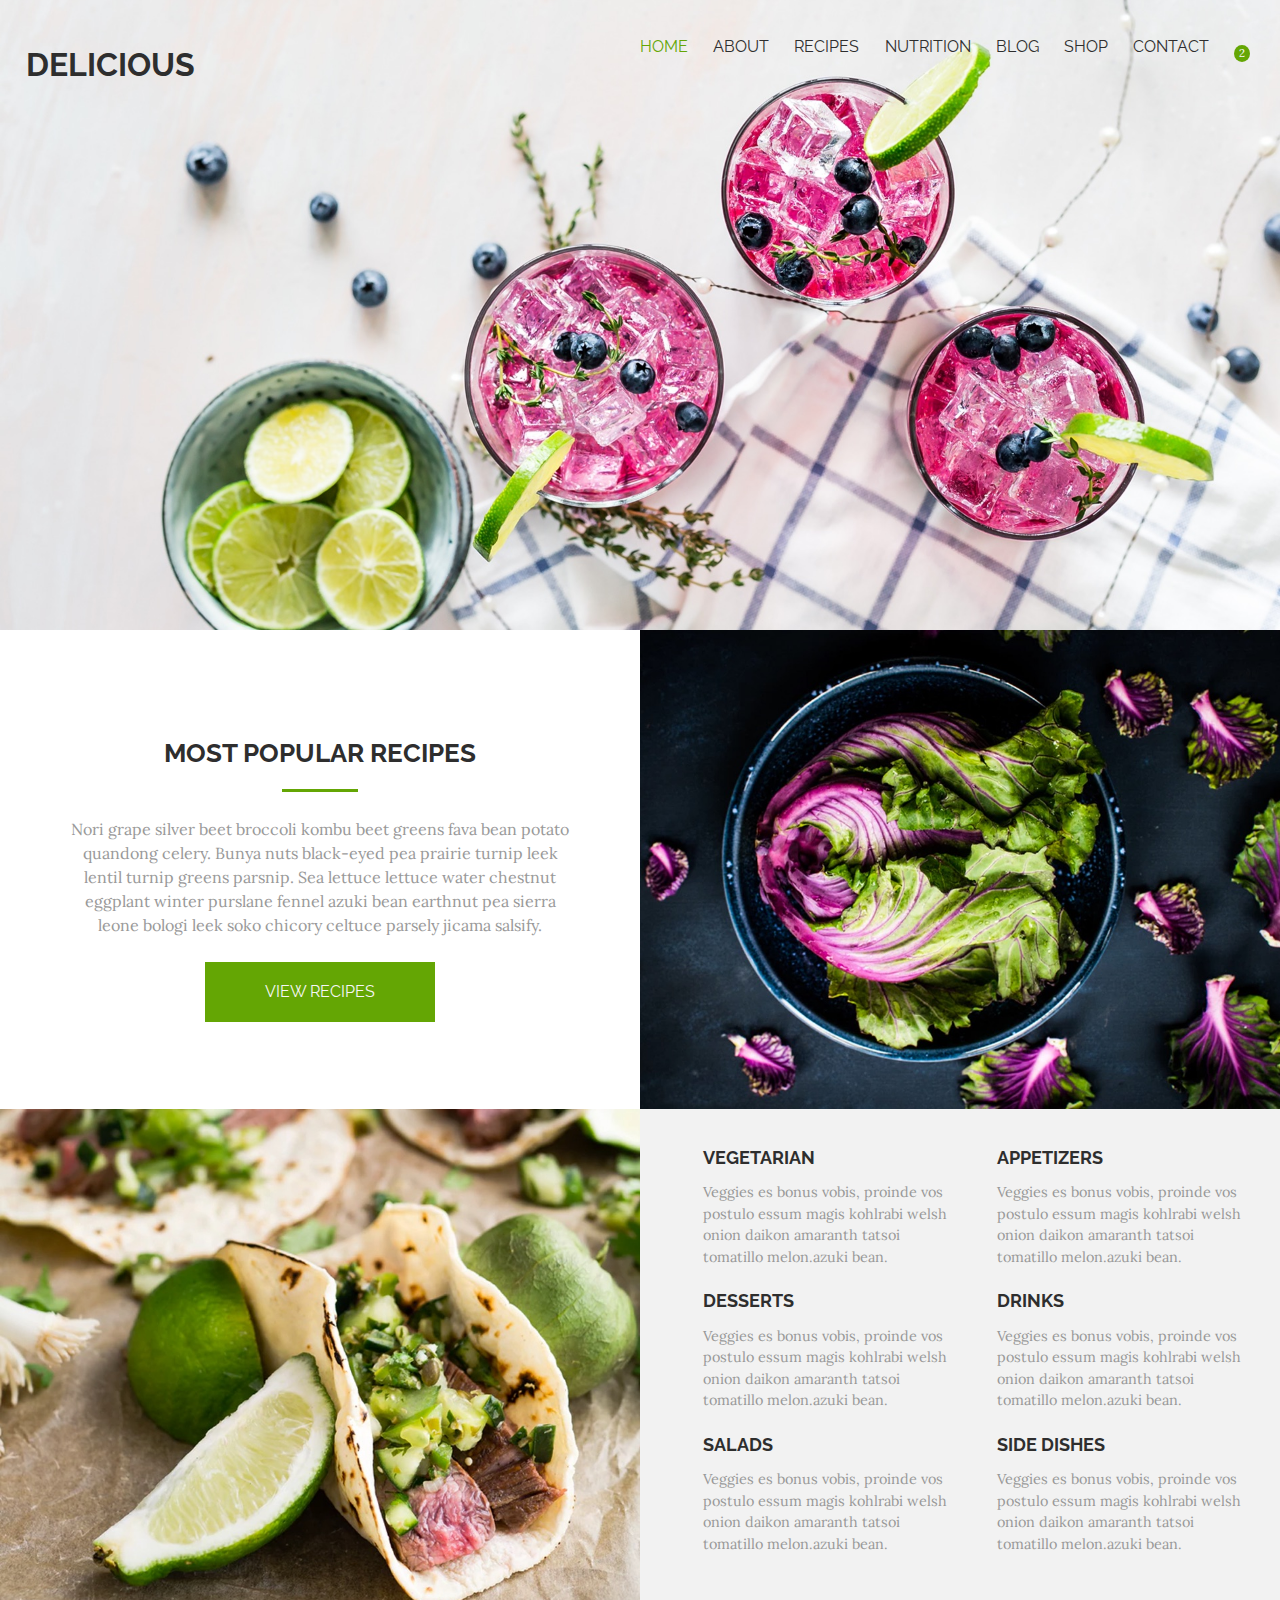
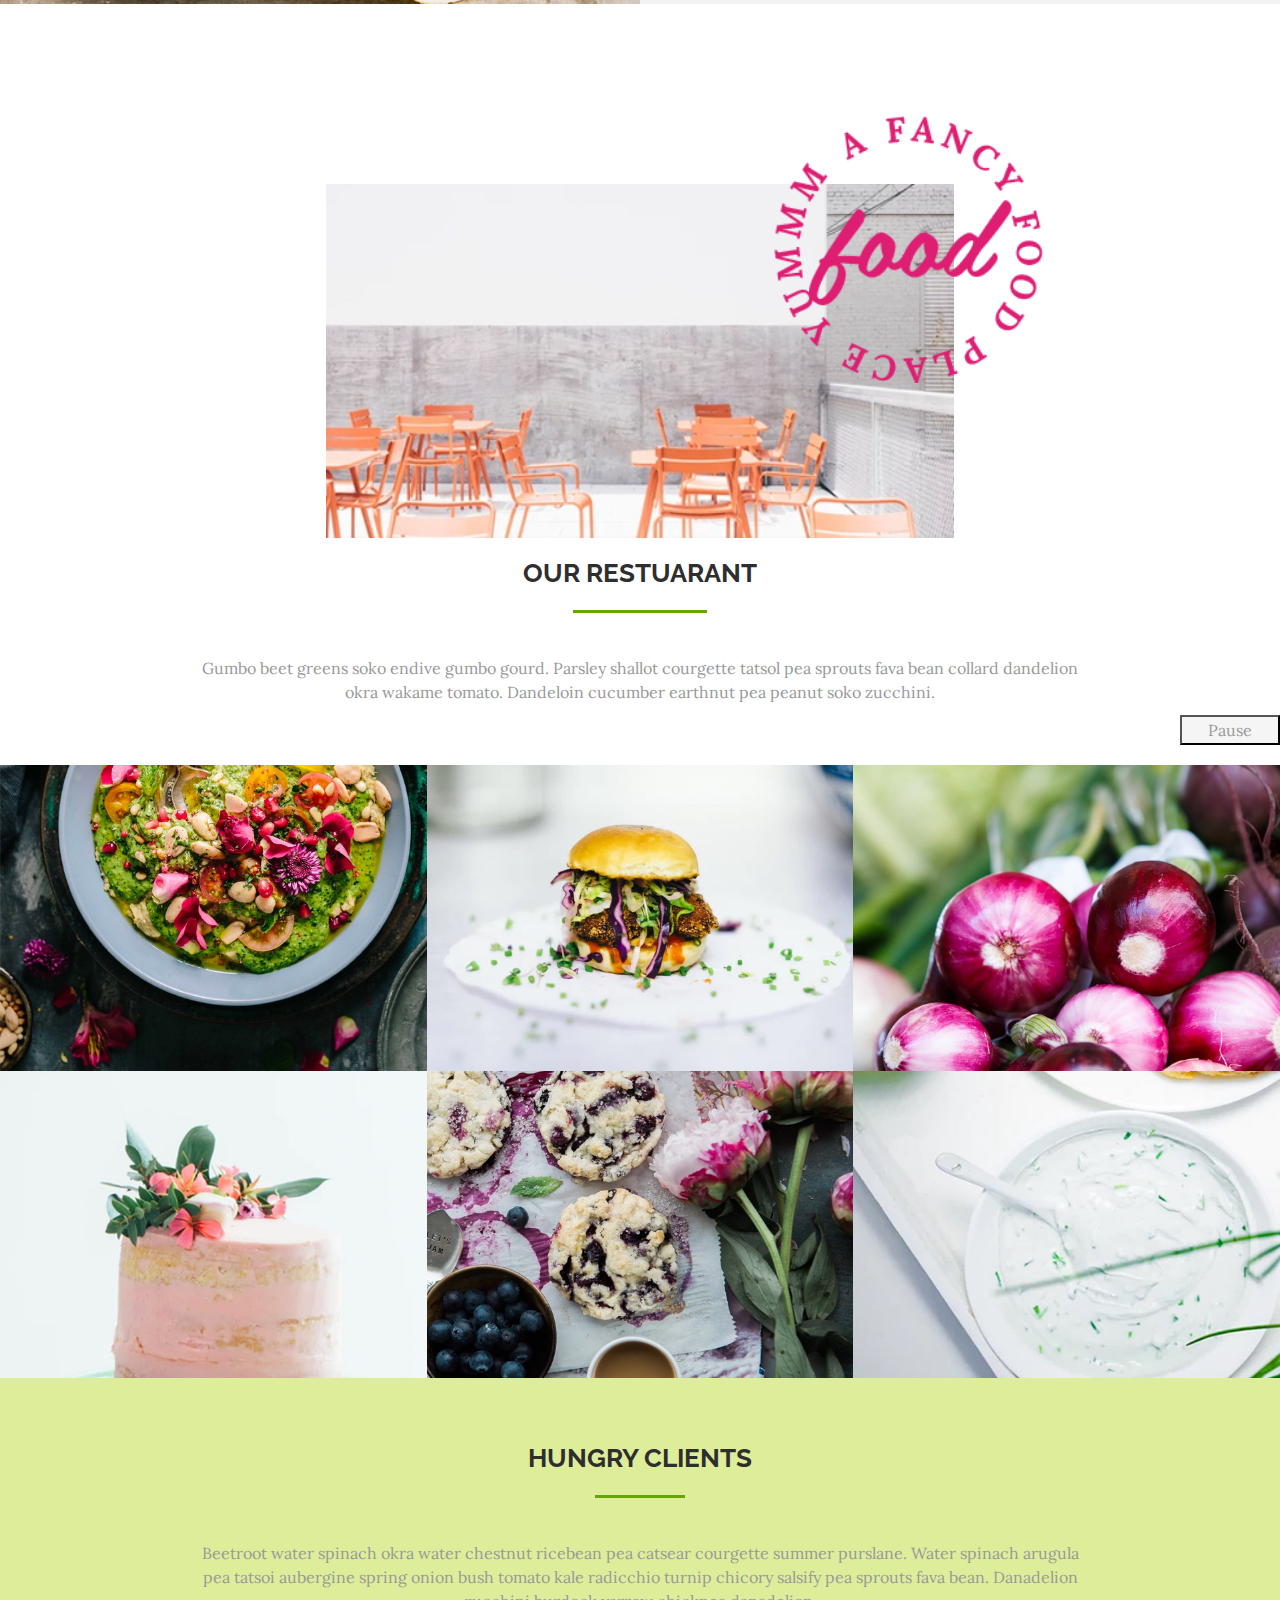
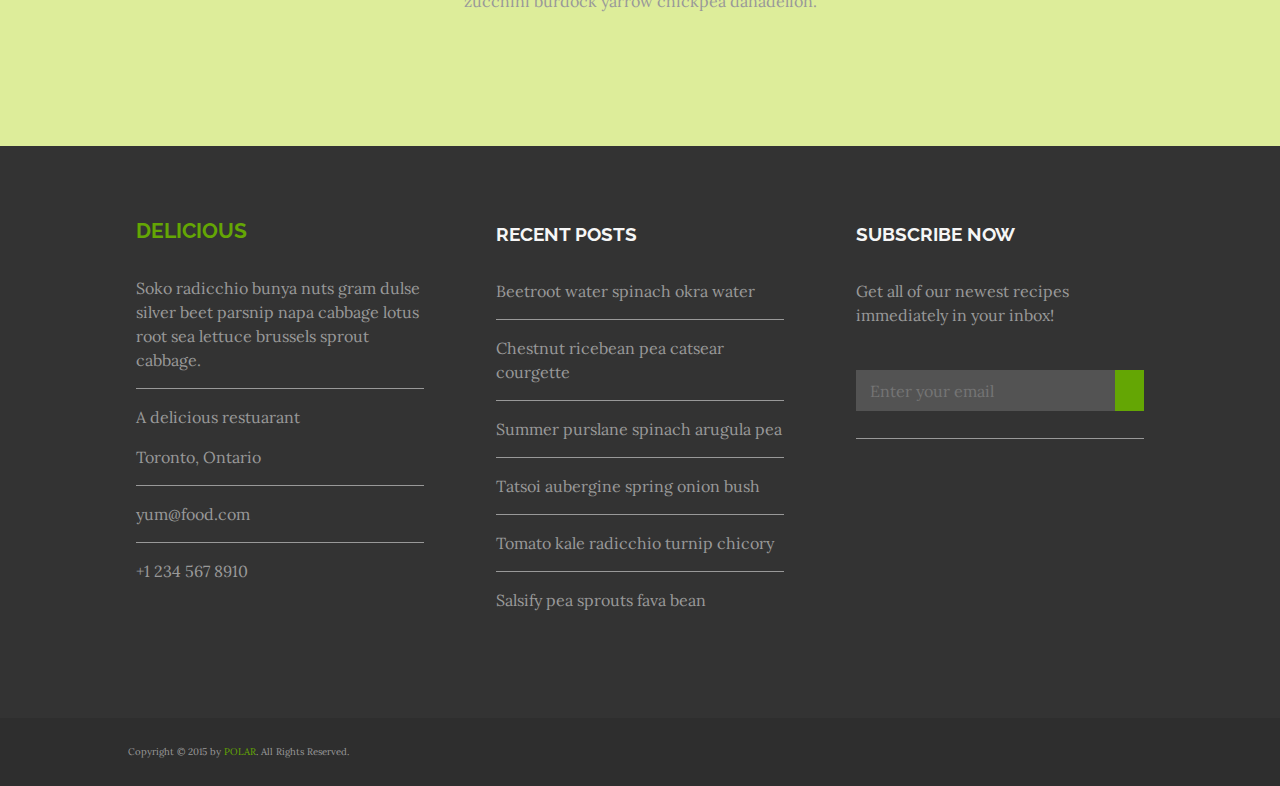
<file: index.html>
<!DOCTYPE html>
<html lang="en">

<head>
    <meta charset="UTF-8">
    <meta http-equiv="X-UA-Compatible" content="IE=edge">
    <meta name="viewport" content="width=device-width, initial-scale=1.0">
    <!-- Font Awesome -->
    <link rel="stylesheet" href="https://use.fontawesome.com/releases/v5.15.4/css/all.css"
        integrity="sha384-DyZ88mC6Up2uqS4h/KRgHuoeGwBcD4Ng9SiP4dIRy0EXTlnuz47vAwmeGwVChigm" crossorigin="anonymous">
    <!-- Goole Font: Lora & Raleway -->
    <link href="https://fonts.googleapis.com/css2?family=Lora&family=Raleway:wght@700&display=swap" rel="stylesheet">
    <!-- CSS HomepageStylesheet -->
    <link rel="stylesheet" href="./styles/styles.css">
    <!-- Add icon before tittle -->
    <link rel="tittle icon" href="./images/recipe-icon.png">
    <title>Delicious Home</title>
</head>

<body class="home-body">
    <a class="skip-link" href="./index.html#about">Skip to main content</a>
    <header class="home-header">
        <div class="flex flex-row flex-between header-wrapper">
            <h1>DELICIOUS</h1>
            <div class="flex flex-row flex-end header-toolbar">
                <nav class="navigation dropdown-menu" id="navigation-menu">
                    <button><i class="fas fa-caret-square-down"
                        aria-label="Button for navigation menu."></i></button>
                    <ul class="dropdown-box" id="navigation-box">
                        <li><a href="./index.html" tabindex="0"><span>HOME</span></a></li>
                        <li><a href="./index.html#about" tabindex="0">ABOUT</a>
                        </li>
                        <li><a href="./under-construction.html" tabindex="0">RECIPES</a>
                        </li>
                        <li><a href="./under-construction.html" tabindex="0">NUTRITION</a>
                        </li>
                        <li><a href="./blog.html" tabindex="0">BLOG</a></li>
                        <li><a href="./under-construction.html" tabindex="0">SHOP</a>
                        </li>
                        <li><a href="./contact.html" tabindex="0">CONTACT</a>
                        </li>
                    </ul>
                </nav>
                <div class="header-shoppingbag dropdown-menu" id="shopping-menu">
                    <p>2</p>
                    <button><i class="fas fa-shopping-bag"
                        aria-label="Button for shopping bag."></i></button>
                    <div class="header-shoppingbag-cart dropdown-box" id="shopping-box">
                        <div class="flex flex-row flex-between" tabindex="0">
                            <img src="./images/home-6.jpeg" alt="You already put a chicken hamburger into your shopping bag.">
                            <p>Chicken Hamburger <span>x</span> 1</p>
                        </div>
                        <div class="flex flex-row flex-between" tabindex="0">
                            <img src="./images/home-3.jpeg" alt="You already put a beef wrap into your shopping bag.">
                            <p>Beef Wrap <span>x</span> 1</p>
                        </div>
                    </div>
                </div>
                <div class="header-searchbar dropdown-menu" id="searching-menu">
                    <button><i class="fas fa-search" aria-label="Button for search bar."></i></button>
                    <form class="dropdown-box" id="searching-box"> 
                        <legend>Search your favorite taste here!</legend>
                        <div class="flex flex-row flex-between">
                            <label class="sr-only" for="searchInputValue">Enter the recipe you are looking for</label>
                            <input type="search" id="searchInputValue" name="searchInputValue"
                                placeholder="Kung Pao Chicken">

                            <button id="searching-submitting-button" type="submit"
                                aria-label="Button for submmitting keywords in search bar."><i class="fab fa-searchengin"
                                        aria-hidden="true"></i></button>
                        </div>
                    </form>
                </div>
            </div>
        </div>
    </header>
    <main>
        <section id="about" class="home-main">
            <div class="main-description flex-rr flex-row-rr">
                <div class="flex flex-column flex-center">
                    <h2>MOST POPULAR RECIPES</h2>
                    <div class="green-underline"></div>
                    <p>Nori grape silver beet broccoli kombu beet greens fava bean potato quandong celery. Bunya nuts
                        black-eyed pea prairie turnip leek lentil turnip greens parsnip. Sea lettuce lettuce water
                        chestnut eggplant winter purslane fennel azuki bean earthnut pea sierra leone bologi leek soko
                        chicory celtuce parsely jicama salsify.</p>
                    <a href="./under-construction.html">VIEW RECIPES</a>
                </div>
                <img src="./images/home-2.jpeg"
                    alt="A blue bowl with white star decorations purple stem green leave vegetable.">
            </div>
            <div class="flex-rr flex-row-reverse-rr">
                <div class="flex flex-row flex-wrap background-brown-grey-light">
                    <div class="flex flex-row">
                        <i class="fas fa-lemon" aria-hidden="true"></i>
                        <div>
                            <h3>VEGETARIAN</h3>
                            <P>Veggies es bonus vobis, proinde vos postulo essum magis kohlrabi welsh onion daikon
                                amaranth tatsoi tomatillo melon.azuki bean.</P>
                        </div>
                    </div>
                    <div class="flex flex-row">
                        <i class="fas fa-utensils" aria-hidden="true"></i>
                        <div>
                            <h3>APPETIZERS</h3>
                            <P>Veggies es bonus vobis, proinde vos postulo essum magis kohlrabi welsh onion daikon
                                amaranth tatsoi tomatillo melon.azuki bean.</P>
                        </div>
                    </div>
                    <div class="flex flex-row">
                        <i class="fas fa-coffee" aria-hidden="true"></i>
                        <div>
                            <h3>DESSERTS</h3>
                            <P>Veggies es bonus vobis, proinde vos postulo essum magis kohlrabi welsh onion daikon
                                amaranth tatsoi tomatillo melon.azuki bean.</P>
                        </div>
                    </div>
                    <div class="flex flex-row">
                        <i class="fas fa-glass-martini" aria-hidden="true"></i>
                        <div>
                            <h3>DRINKS</h3>
                            <P>Veggies es bonus vobis, proinde vos postulo essum magis kohlrabi welsh onion daikon
                                amaranth tatsoi tomatillo melon.azuki bean.</P>
                        </div>
                    </div>
                    <div class="flex flex-row">
                        <i class="fas fa-leaf" aria-hidden="true"></i>
                        <div>
                            <h3>SALADS</h3>
                            <P>Veggies es bonus vobis, proinde vos postulo essum magis kohlrabi welsh onion daikon
                                amaranth tatsoi tomatillo melon.azuki bean.</P>
                        </div>
                    </div>
                    <div class="flex flex-row">
                        <i class="fas fa-utensil-spoon" aria-hidden="true"></i>
                        <div>
                            <h3>SIDE DISHES</h3>
                            <P>Veggies es bonus vobis, proinde vos postulo essum magis kohlrabi welsh onion daikon
                                amaranth tatsoi tomatillo melon.azuki bean.</P>
                        </div>
                    </div>
                </div>
                <img src="./images/home-3.jpeg"
                    alt="A wrap with medium well beef and vegatable an two pieces of lemon beside it.">
            </div>
        </section>
        <section class="home-restuarant">
            <div class="flex flex-column flex-center">
                <img src="images/home-4.jpeg"
                    alt="The restuarant environment, orange tables and chairs, dark gray lower half wall and barrier and light gray higher half wall.">
                <img src="images/home-circle-text.png" alt="The restuarant logo: a pink color good.">
                <h2>OUR RESTUARANT</h2>
                <div class="green-underline"></div>
                <P>Gumbo beet greens soko endive gumbo gourd. Parsley shallot courgette tatsol pea sprouts fava bean
                    collard dandelion okra wakame tomato. Dandeloin cucumber earthnut pea peanut soko zucchini.</P>
            </div>
        </section>
        <section class="home-gallery">
            <div class="gallery-content flex-rr flex-row-rr flex-wrap-rr">
                <img id="galleryPic1" src="./images/home-5.jpeg"
                    alt="A vegetable soup with tomato, peanut, broccoli and pomegranate.">
                <img id="galleryPic2" src="./images/home-6.jpeg" alt="A chicken burger with green and purple cabbages.">
                <img id="galleryPic3" src="./images/home-7.jpeg" alt="Some purple turnips with green leaves.">
                <img id="galleryPic4" src="./images/home-8.jpeg" alt="A pink cake, decorated by pink flowers.">
                <img id="galleryPic5" src="./images/home-9.jpeg"
                    alt="Some blueberry coockies on napkin, decorated by pink fresh flowers.">
                <img id="galleryPic6" src="./images/home-10.jpeg"
                    alt="A white cream soup with vegetable, a spoon is put on the bowl.">
            </div>
            <button id="gallery-previous-button" class="previous-button">
                <i class="fas fa-caret-square-left"></i>
                <p>Previous</p>
            </button>
            <button id="gallery-next-button" class="next-button">
                <i class="fas fa-caret-square-right"></i>
                <p>next</p>
            </button>
            <button id="gallery-pause-button" class="pause-button">
                <i class="fas fa-pause-circle"></i>
                <p>Pause</p>
            </button>
            <button id="gallery-close-button" class="close-button" aria-label="close pause button">x</button>

        </section>
        <section class="home-feedback background-green-light">
            <div class="flex flex-column flex-center">
                <h2>HUNGRY CLIENTS</h2>
                <div class="green-underline"></div>
                <div class="flex flex-column">
                    <P>Beetroot water spinach okra water chestnut ricebean pea catsear courgette summer purslane. Water
                        spinach arugula pea tatsoi aubergine spring onion bush tomato kale radicchio turnip chicory
                        salsify pea sprouts fava bean. Danadelion zucchini burdock yarrow chickpea danadelion.</P>
                    <i class="fas fa-quote-left" aria-hidden="true"></i>
                    <i class="fas fa-quote-right" aria-hidden="true"></i>
                </div>
                <div class="flex flex-row flex-between">
                    <i class="fas fa-angle-left" aria-hidden="true"></i>
                    <i class="fas fa-angle-right" aria-hidden="true"></i>
                </div>
            </div>
        </section>
        <section class="subscription-section background-black-light">
            <div class="flex flex-column flex-evenly flex-wrap flex-row-r">
                <div class="flex flex-column subscription-info-one">
                    <h4>DELICIOUS</h4>
                    <div>
                        <p>Soko radicchio bunya nuts gram dulse silver beet parsnip napa cabbage lotus root sea lettuce
                            brussels sprout cabbage.</p>
                    </div>
                    <div>
                        <p>A delicious restuarant</p>
                        <p>Toronto, Ontario</p>
                    </div>
                    <div>
                        <p>yum@food.com</p>
                    </div>
                    <div>
                        <p>+1 234 567 8910</p>
                    </div>
                </div>
                <div class="flex flex-column subscription-info-two">
                    <h5>RECENT POSTS</h5>
                    <div>
                        <p>Beetroot water spinach okra water</p>
                    </div>
                    <div>
                        <p>Chestnut ricebean pea catsear courgette</p>
                    </div>
                    <div>
                        <p>Summer purslane spinach arugula pea</p>
                    </div>
                    <div>
                        <p>Tatsoi aubergine spring onion bush</p>
                    </div>
                    <div>
                        <p>Tomato kale radicchio turnip chicory</p>
                    </div>
                    <div>
                        <p>Salsify pea sprouts fava bean</p>
                    </div>
                </div>
                <div class="flex flex-column subscription-form">
                    <h5>SUBSCRIBE NOW</h5>
                    <p>Get all of our newest recipes immediately in your inbox!</p>
                    <form action="#" method="POST" name="subscriptionSending" class="flex flex-row">
                        <label class="sr-only" for="emailSubsription">Enter your email</label>
                        <input type="email" id="emailSubsription" placeholder="Enter your email"
                            class="background-brown-grey-dark">

                        <button type="submit" aria-label="Button for submitting email subscription."><i
                                class="fas fa-long-arrow-alt-right" aria-hidden="true"></i></button>
                    </form>
                    <div>
                        <a href="https://www.facebook.com/"><i class="fab fa-facebook-f"
                                aria-label="Link for visiting our facebook."></i></a>
                        <a href="https://twitter.com/"><i class="fab fa-twitter"
                                aria-label="Link for visiting our twitter."></i></a>
                        <a href="https://instagram.com"><i class="fab fa-instagram"
                                aria-label="Link for visiting our instagram."></i></a>
                    </div>
                </div>
            </div>
        </section>
    </main>
    <footer class="background-black">
        <div class="footer-wrapper">
            <p>Copyright © 2015 by <span>POLAR</span>. All Rights Reserved.</p>
        </div>
    </footer>

    <script src="./script/index.js"></script>
</body>

</html>
</file>
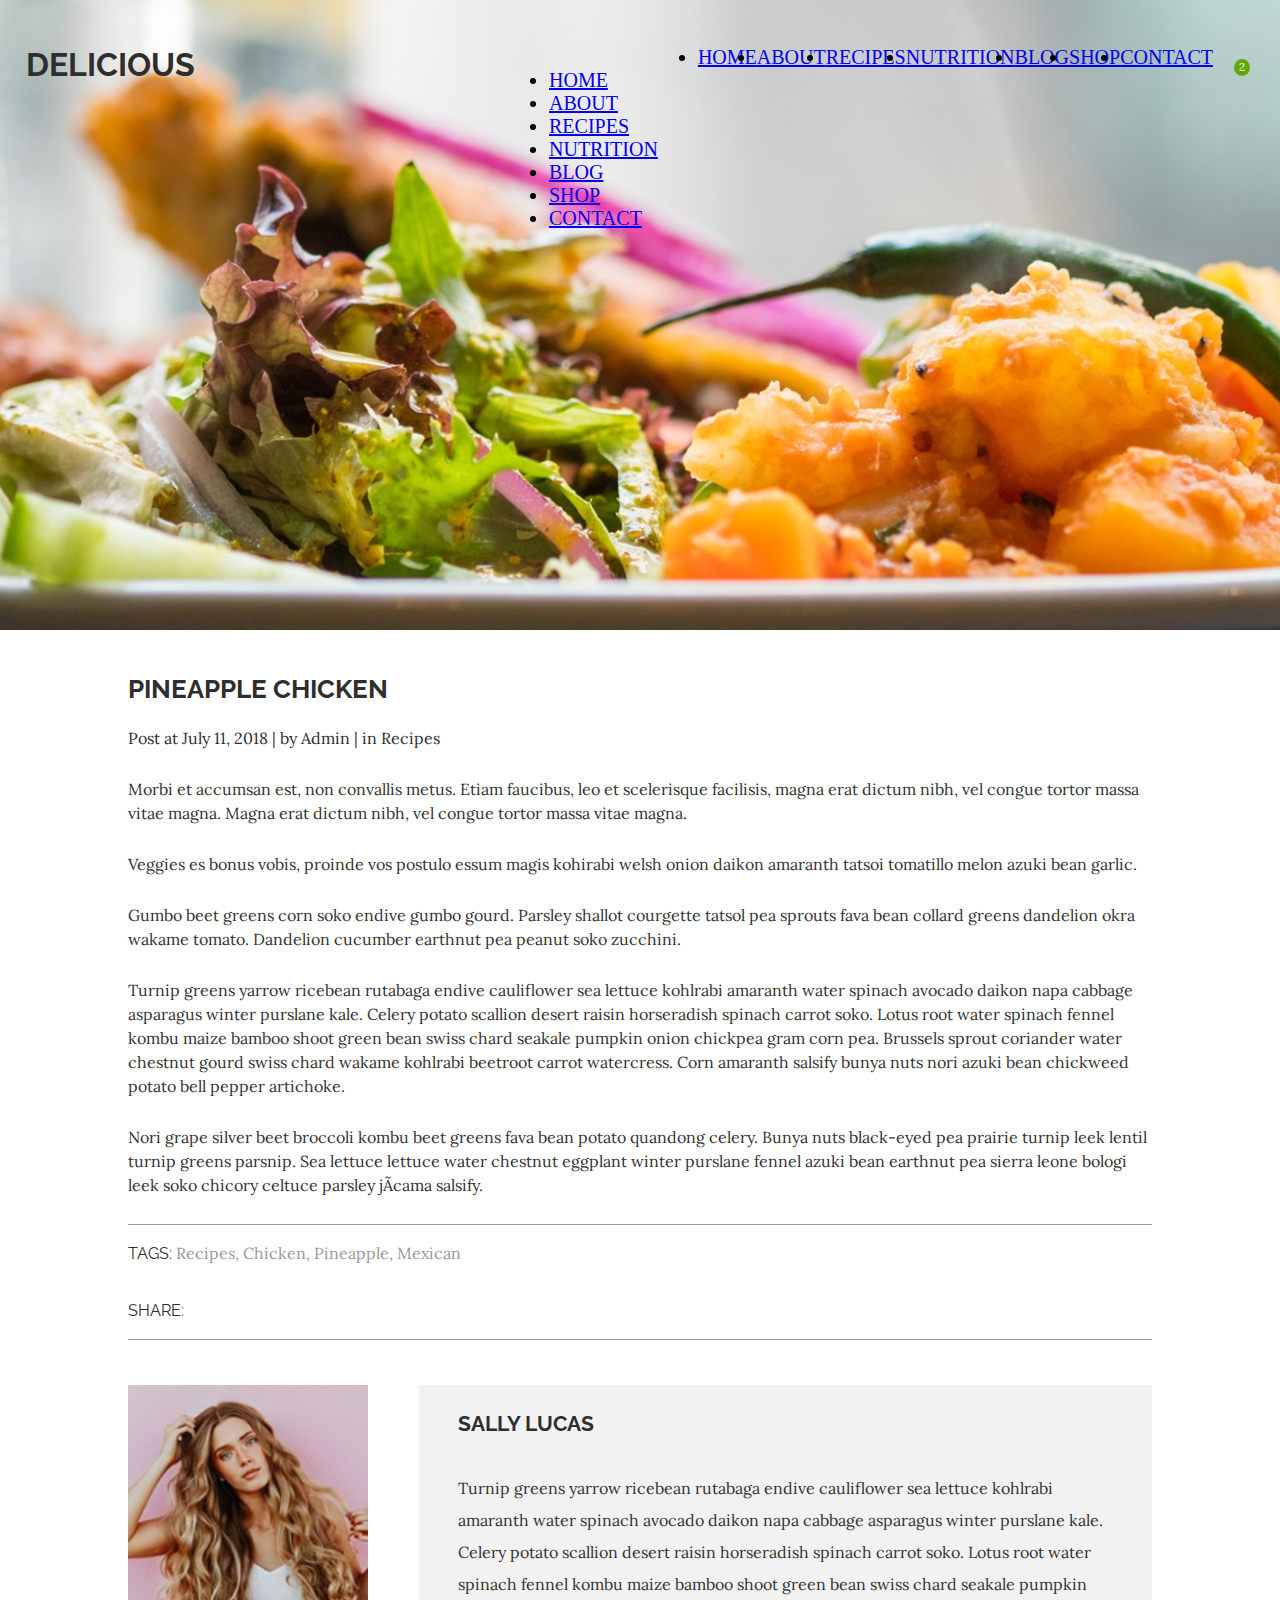
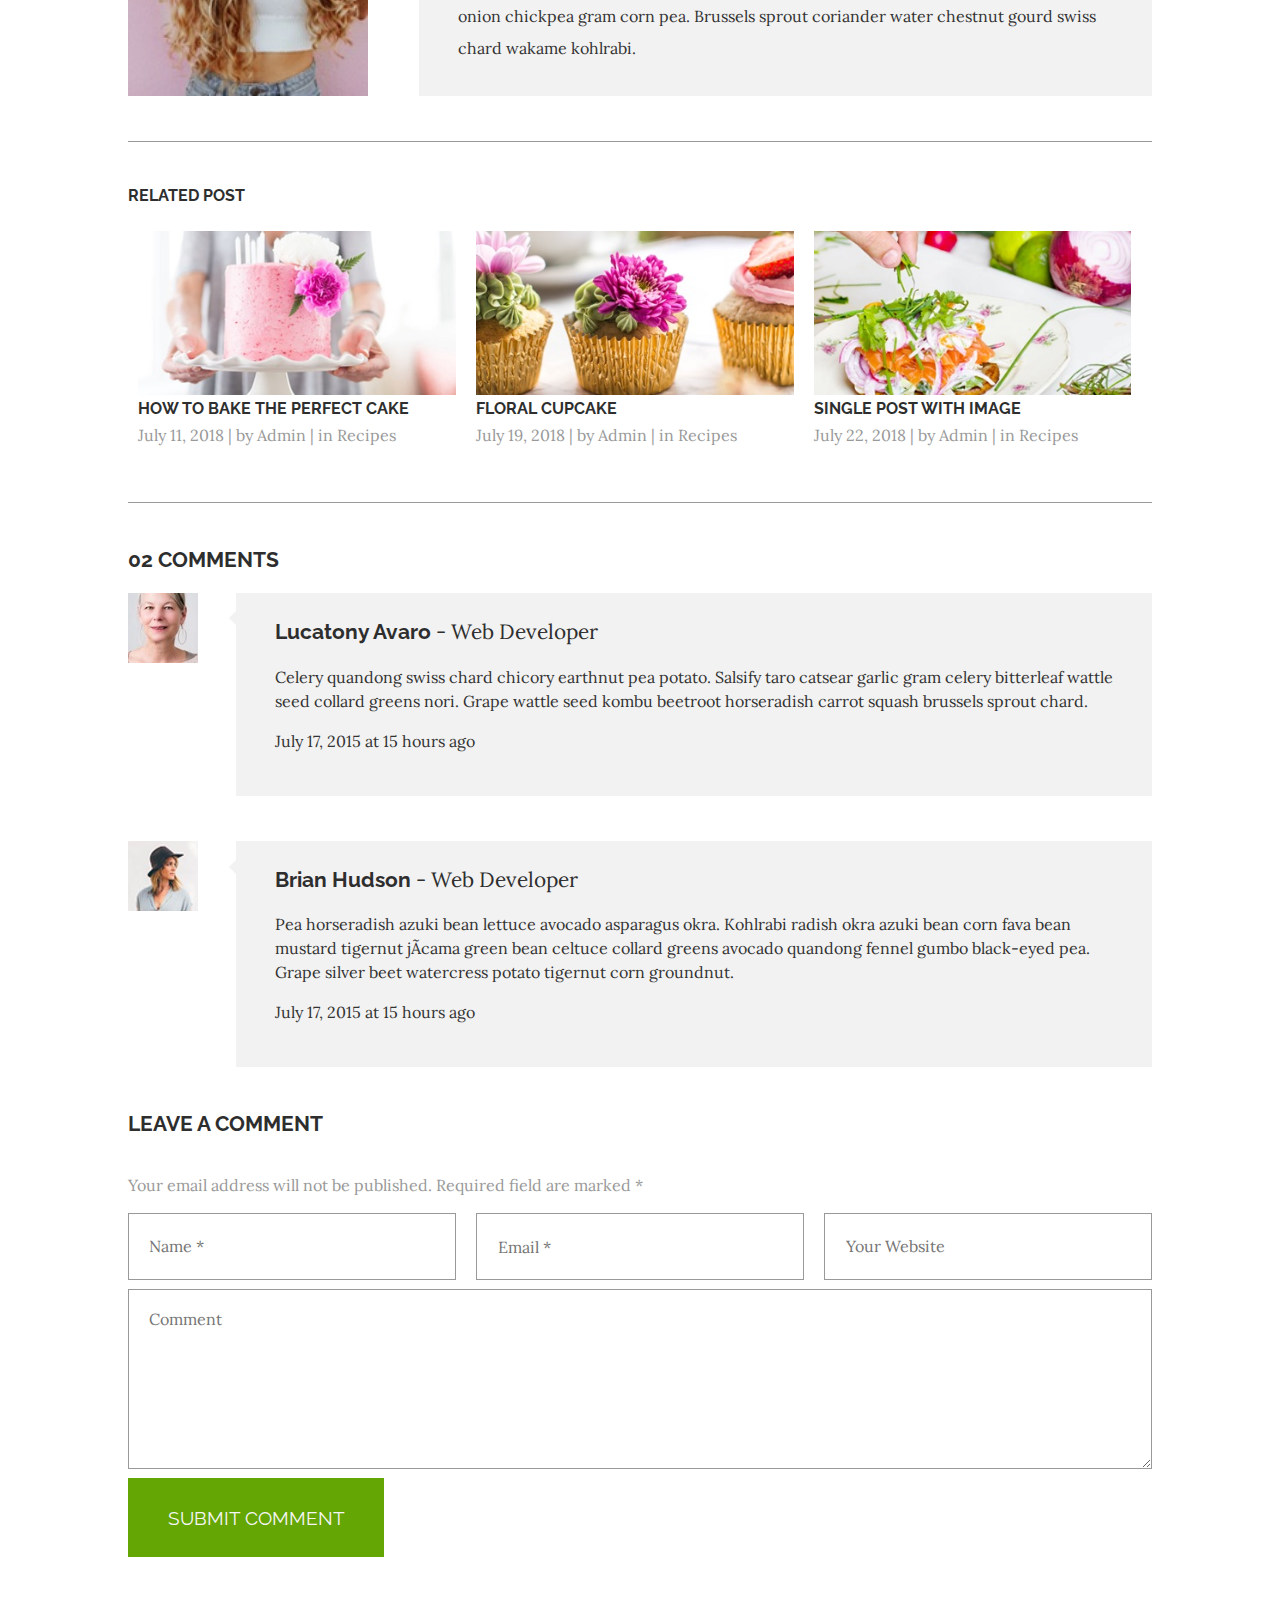
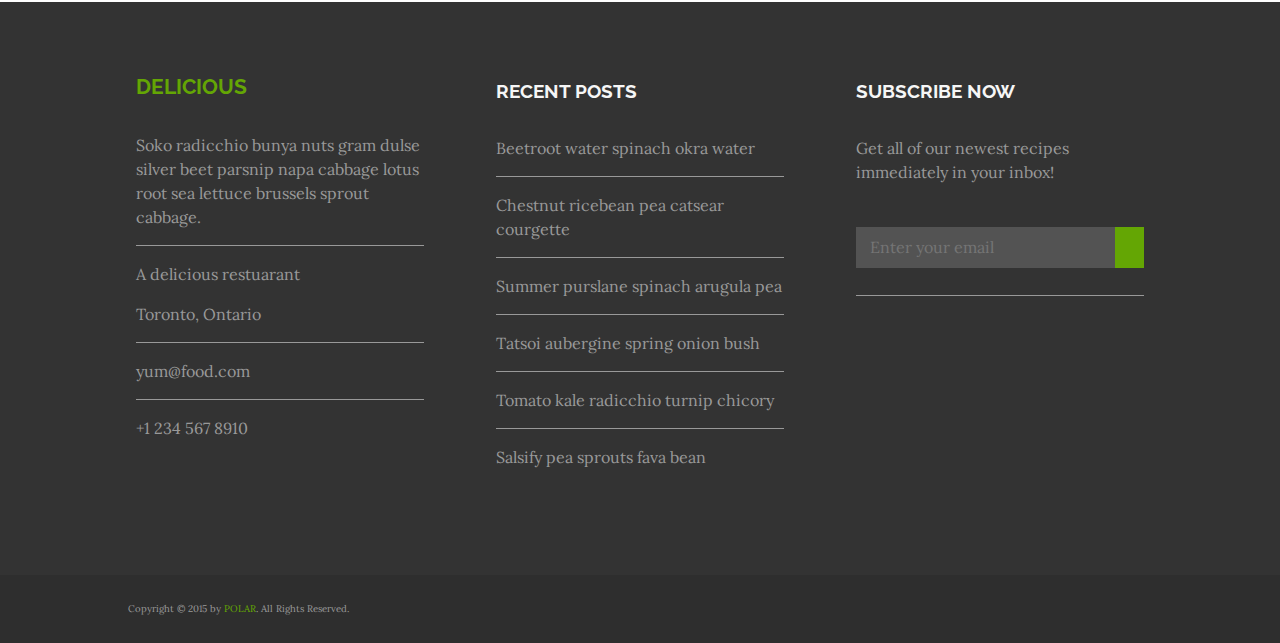
<file: blog.html>
<!DOCTYPE html>
<html lang="en">

<head>
    <meta charset="UTF-8">
    <meta http-equiv="X-UA-Compatible" content="IE=edge">
    <meta name="viewport" content="width=device-width, initial-scale=1.0">
    <!-- Font Awesome -->
    <link rel="stylesheet" href="https://use.fontawesome.com/releases/v5.15.4/css/all.css"
        integrity="sha384-DyZ88mC6Up2uqS4h/KRgHuoeGwBcD4Ng9SiP4dIRy0EXTlnuz47vAwmeGwVChigm" crossorigin="anonymous">
    <!-- Goole Font: Lora & Raleway -->
    <link href="https://fonts.googleapis.com/css2?family=Lora&family=Raleway:wght@700&display=swap" rel="stylesheet">
    <!-- CSS HomepageStylesheet -->
    <link rel="stylesheet" href="./styles/styles.css">
    <!-- Add icon before tittle -->
    <link rel="tittle icon" href="./images/blog-icon.png">
    <title>Delicious Blog</title>
</head>

<body class="blog-body">
    <a class="skip-link" href="#blog-article"><Button>Skip to main content</Button></a>
    <header class="blog-header">
        <div class="flex flex-row flex-between header-wrapper">
            <h1>DELICIOUS</h1>
            <div class="flex flex-row flex-end header-toolbar">
                <nav class="navigation-origin">
                    <button><i class="fas fa-caret-square-down"
                        aria-label="Button for navigation menu."></i></button>
                    <ul>
                        <li><a href="./index.html" tabindex="0"><span>HOME</span></a></li>
                        <li><a href="./index.html#about" tabindex="0">ABOUT</a>
                        </li>
                        <li><a href="./under-construction.html" tabindex="0">RECIPES</a>
                        </li>
                        <li><a href="./under-construction.html" tabindex="0">NUTRITION</a>
                        </li>
                        <li><a href="./blog.html" tabindex="0">BLOG</a></li>
                        <li><a href="./under-construction.html" tabindex="0">SHOP</a>
                        </li>
                        <li><a href="./contact.html" tabindex="0">CONTACT</a>
                        </li>
                    </ul>
                </nav>
                <nav class="navigation-alt">
                    <ul class="flex-rrr flex-row-rrr">
                        <li><a href="./index.html" tabindex="0"><span>HOME</span></a></li>
                        <li><a href="./index.html#about" tabindex="0">ABOUT</a>
                        </li>
                        <li><a href="./under-construction.html" tabindex="0">RECIPES</a>
                        </li>
                        <li><a href="./under-construction.html" tabindex="0">NUTRITION</a>
                        </li>
                        <li><a href="./blog.html" tabindex="0">BLOG</a></li>
                        <li><a href="./under-construction.html" tabindex="0">SHOP</a>
                        </li>
                        <li><a href="./contact.html" tabindex="0">CONTACT</a>
                        </li>
                    </ul>
                </nav>
                <div class="header-shoppingbag">
                    <p>2</p>
                    <button><i class="fas fa-shopping-bag"
                        aria-label="Button for shopping bag."></i></button>
                    <div class="header-shoppingbag-cart">
                        <div class="flex flex-row flex-between" tabindex="0">
                            <img src="./images/home-6.jpeg" alt="You already put a chicken hamburger into your shopping bag.">
                            <p>Chicken Hamburger <span>x</span> 1</p>
                        </div>
                        <div class="flex flex-row flex-between" tabindex="0">
                            <img src="./images/home-3.jpeg" alt="You already put a beef wrap into your shopping bag.">
                            <p>Beef Wrap <span>x</span> 1</p>
                        </div>
                    </div>
                </div>
                <div class="header-searchbar">
                    <button><i class="fas fa-search" aria-label="Button for search bar."></i></button>
                    <form> 
                        <legend>Search your favorite taste here!</legend>
                        <div class="flex flex-row flex-between">
                            <input type="search" id="searchInputValue" name="searchInputValue"
                                placeholder="Kung Pao Chicken">

                            <button type="submit"
                                aria-label="Button for submmitting keywords in search bar."><a
                                    href="./under-construction.html"><i class="fab fa-searchengin"
                                        aria-hidden="true"></i></a></button>
                        </div>
                    </form>
                </div>
            </div>
        </div>
    </header>
    <main>
        <section id="blog-article" class="blog-article">
            <div class="article-tittle">
                <h2>PINEAPPLE CHICKEN</h2>
                <p>Post at July 11, 2018 | by Admin | in Recipes</p>
            </div>
            <article>
                <p>Morbi et accumsan est, non convallis metus. Etiam faucibus, leo et scelerisque facilisis, magna erat
                    dictum nibh, vel congue tortor massa vitae magna. Magna erat dictum nibh, vel congue tortor massa
                    vitae magna.</p>
                <p>Veggies es bonus vobis, proinde vos postulo essum magis kohirabi welsh onion daikon amaranth tatsoi
                    tomatillo melon azuki bean garlic.</p>
                <p>Gumbo beet greens corn soko endive gumbo gourd. Parsley shallot courgette tatsol pea sprouts fava
                    bean collard greens dandelion okra wakame tomato. Dandelion cucumber earthnut pea peanut soko
                    zucchini.</p>
                <p>Turnip greens yarrow ricebean rutabaga endive cauliflower sea lettuce kohlrabi amaranth water spinach
                    avocado daikon napa cabbage asparagus winter purslane kale. Celery potato scallion desert raisin
                    horseradish spinach carrot soko. Lotus root water spinach fennel kombu maize bamboo shoot green bean
                    swiss chard seakale pumpkin onion chickpea gram corn pea. Brussels sprout coriander water chestnut
                    gourd swiss chard wakame kohlrabi beetroot carrot watercress. Corn amaranth salsify bunya nuts nori
                    azuki bean chickweed potato bell pepper artichoke.</p>
                <p>Nori grape silver beet broccoli kombu beet greens fava bean potato quandong celery. Bunya nuts
                    black-eyed pea prairie turnip leek lentil turnip greens parsnip. Sea lettuce lettuce water chestnut
                    eggplant winter purslane fennel azuki bean earthnut pea sierra leone bologi leek soko chicory
                    celtuce parsley jÃ­cama salsify.</p>
            </article>
            <div class="article-tag">
                <p><span>TAGS:</span> Recipes, Chicken, Pineapple, Mexican</p>
                <div class="flex flex-row">
                    <p><span>SHARE:</span></p>
                    <a href="https://www.facebook.com/"><i class="fab fa-facebook-f"
                            aria-label="Link for visiting our facebook."></i></a>
                    <a href="https://twitter.com/"><i class="fab fa-twitter"
                            aria-label="Link for visiting our twitter."></i></a>
                    <a href="https://instagram.com"><i class="fab fa-instagram"
                            aria-label="Link for visiting our instagram."></i></a>
                </div>
            </div>
            <div class="article-comment flex-r flex-row-r">
                <img src="./images/blog-2.jpeg"
                    alt="Sally Lucas's profile, and she shared a feedback about the recipe below">
                <div class="background-brown-grey-light comment-content">
                    <h3>SALLY LUCAS</h3>
                    <p>Turnip greens yarrow ricebean rutabaga endive cauliflower sea lettuce kohlrabi amaranth water
                        spinach
                        avocado daikon napa cabbage asparagus winter purslane kale. Celery potato scallion desert raisin
                        horseradish spinach carrot soko. Lotus root water spinach fennel kombu maize bamboo shoot green
                        bean
                        swiss chard seakale pumpkin onion chickpea gram corn pea. Brussels sprout coriander water
                        chestnut
                        gourd swiss chard wakame kohlrabi.</p>
                </div>
            </div>
            <div class="article-related">
                <h3>RELATED POST</h3>
                <div class="flex-r  flex-column-r flex-row-rr">
                    <div>
                        <a href="under-construction.html">
                        <img src="./images/blog-3.jpeg"
                            alt="A fancy pink birthday cake with white candles and pink and white fresh flowers is on a white cake plate and hold by a lady.">
                        <h3>HOW TO BAKE THE PERFECT CAKE</h3>
                        <p>July 11, 2018 | by <span>Admin</span> | in <span>Recipes</span></p>
                        </a>
                    </div>
                    <div class="align-self-center-r">
                        <a href="under-construction.html">
                        <img src="./images/blog-4.jpeg"
                            alt="Three floral cupcakes which are decorated by fresh flowers, green cream and cutted strawbarries.">
                        <h3>FLORAL CUPCAKE</h3>
                        <p>July 19, 2018 | by <span>Admin</span> | in <span>Recipes</span></p>
                        </a>
                    </div>
                    <div class="align-self-end-r">
                        <a href="under-construction.html">
                        <img src="./images/blog-5.jpeg"
                            alt="A dish of salmon salad with onion and leaves is making on a withe plate.">
                        <h3>SINGLE POST WITH IMAGE</h3>
                        <p>July 22, 2018 | by <span>Admin</span> | in <span>Recipes</span></p>
                        </a>
                    </div>
                </div>
            </div>
            <div class="article-comment-more">
                <h3>02 COMMENTS</h3>
                <div class="flex flex-row">
                    <img src="./images/blog-6.jpeg"
                        alt="Lucatony Avaro's profile, and she shared a feedback about the recipe below">
                    <div class="background-brown-grey-light comment-content">
                        <div class="grey-triangle"></div>
                        <h3>Lucatony Avaro <span>- Web Developer</span></h3>
                        <p>Celery quandong swiss chard chicory earthnut pea potato. Salsify taro catsear garlic gram
                            celery bitterleaf wattle seed collard greens nori. Grape wattle seed kombu beetroot
                            horseradish carrot squash brussels sprout chard.</p>
                        <p>July 17, 2015 at 15 hours ago</p>
                    </div>
                </div>
                <div class="flex flex-row">
                    <img src="./images/blog-7.jpeg"
                        alt="Brian Hudson's profile, and she shared a feedback about the recipe below">
                    <div class="background-brown-grey-light comment-content">
                        <div class="grey-triangle"></div>
                        <h3>Brian Hudson <span>- Web Developer</span></h3>
                        <p>Pea horseradish azuki bean lettuce avocado asparagus okra. Kohlrabi radish okra azuki bean
                            corn fava bean mustard tigernut jÃ­cama green bean celtuce collard greens avocado quandong
                            fennel gumbo black-eyed pea. Grape silver beet watercress potato tigernut corn groundnut.
                        </p>
                        <p>July 17, 2015 at 15 hours ago</p>
                    </div>
                </div>
            </div>
            <form action="#" method="POST" name="commentSending" class="comment-form flex flex-column flex-center">
                <h3>LEAVE A COMMENT</h3>
                <p>Your email address will not be published. Required field are marked *</p>
                <div class="flex-rr flex-row-rr flex-wrap-rr">
                    <label class="sr-only" for="nameCommentSending">Enter your name, it is required.</label>
                    <input type="text" id="nameCommentSending" placeholder="Name *" required>

                    <label class="sr-only" for="emailCommentSending">Enter your email, it is required.</label>
                    <input type="email" id="emailCommentSending" placeholder="Email *" required>

                    <label class="sr-only" for="webCommentSending">Enter your website, it is available.</label>
                    <input type="text" id="webCommentSending" placeholder="Your Website">
                </div>
                <label class="sr-only" for="textareaCommentSending">Enter your comment</label>
                <textarea id="textareaCommentSending" placeholder="Comment"></textarea>

                <button type="submit">SUBMIT COMMENT</button>
            </form>
        </section>
        <section class="subscription-section background-black-light">
            <div class="flex flex-column flex-evenly flex-wrap flex-row-r">
                <div class="flex flex-column subscription-info-one">
                    <h4>DELICIOUS</h4>
                    <div>
                        <p>Soko radicchio bunya nuts gram dulse silver beet parsnip napa cabbage lotus root sea lettuce
                            brussels sprout cabbage.</p>
                    </div>
                    <div>
                        <p>A delicious restuarant</p>
                        <p>Toronto, Ontario</p>
                    </div>
                    <div>
                        <p>yum@food.com</p>
                    </div>
                    <div>
                        <p>+1 234 567 8910</p>
                    </div>
                </div>
                <div class="flex flex-column subscription-info-two">
                    <h5>RECENT POSTS</h5>
                    <div>
                        <p>Beetroot water spinach okra water</p>
                    </div>
                    <div>
                        <p>Chestnut ricebean pea catsear courgette</p>
                    </div>
                    <div>
                        <p>Summer purslane spinach arugula pea</p>
                    </div>
                    <div>
                        <p>Tatsoi aubergine spring onion bush</p>
                    </div>
                    <div>
                        <p>Tomato kale radicchio turnip chicory</p>
                    </div>
                    <div>
                        <p>Salsify pea sprouts fava bean</p>
                    </div>
                </div>
                <div class="flex flex-column subscription-form">
                    <h5>SUBSCRIBE NOW</h5>
                    <p>Get all of our newest recipes immediately in your inbox!</p>
                    <form action="#" method="POST" name="subscriptionSending" class="flex flex-row">
                        <label class="sr-only" for="emailSubsriptionSending">Enter your email</label>
                        <input type="email" id="emailSubsription" placeholder="Enter your email"
                            class="background-brown-grey-dark">

                        <button type="submit" aria-label="Button for submitting email subscription."><i
                                class="fas fa-long-arrow-alt-right" aria-hidden="true"></i></button>
                    </form>
                    <div>
                        <a href="https://www.facebook.com/"><i class="fab fa-facebook-f"
                                aria-label="Link for visiting our facebook."></i></a>
                        <a href="https://twitter.com/"><i class="fab fa-twitter"
                                aria-label="Link for visiting our twitter."></i></a>
                        <a href="https://instagram.com"><i class="fab fa-instagram"
                                aria-label="Link for visiting our instagram."></i></a>
                    </div>
                </div>
            </div>
        </section>
    </main>
    <footer class="background-black">
        <div class="footer-wrapper">
            <p>Copyright © 2015 by <span>POLAR</span>. All Rights Reserved.</p>
        </div>
    </footer>
</body>

</html>
</file>
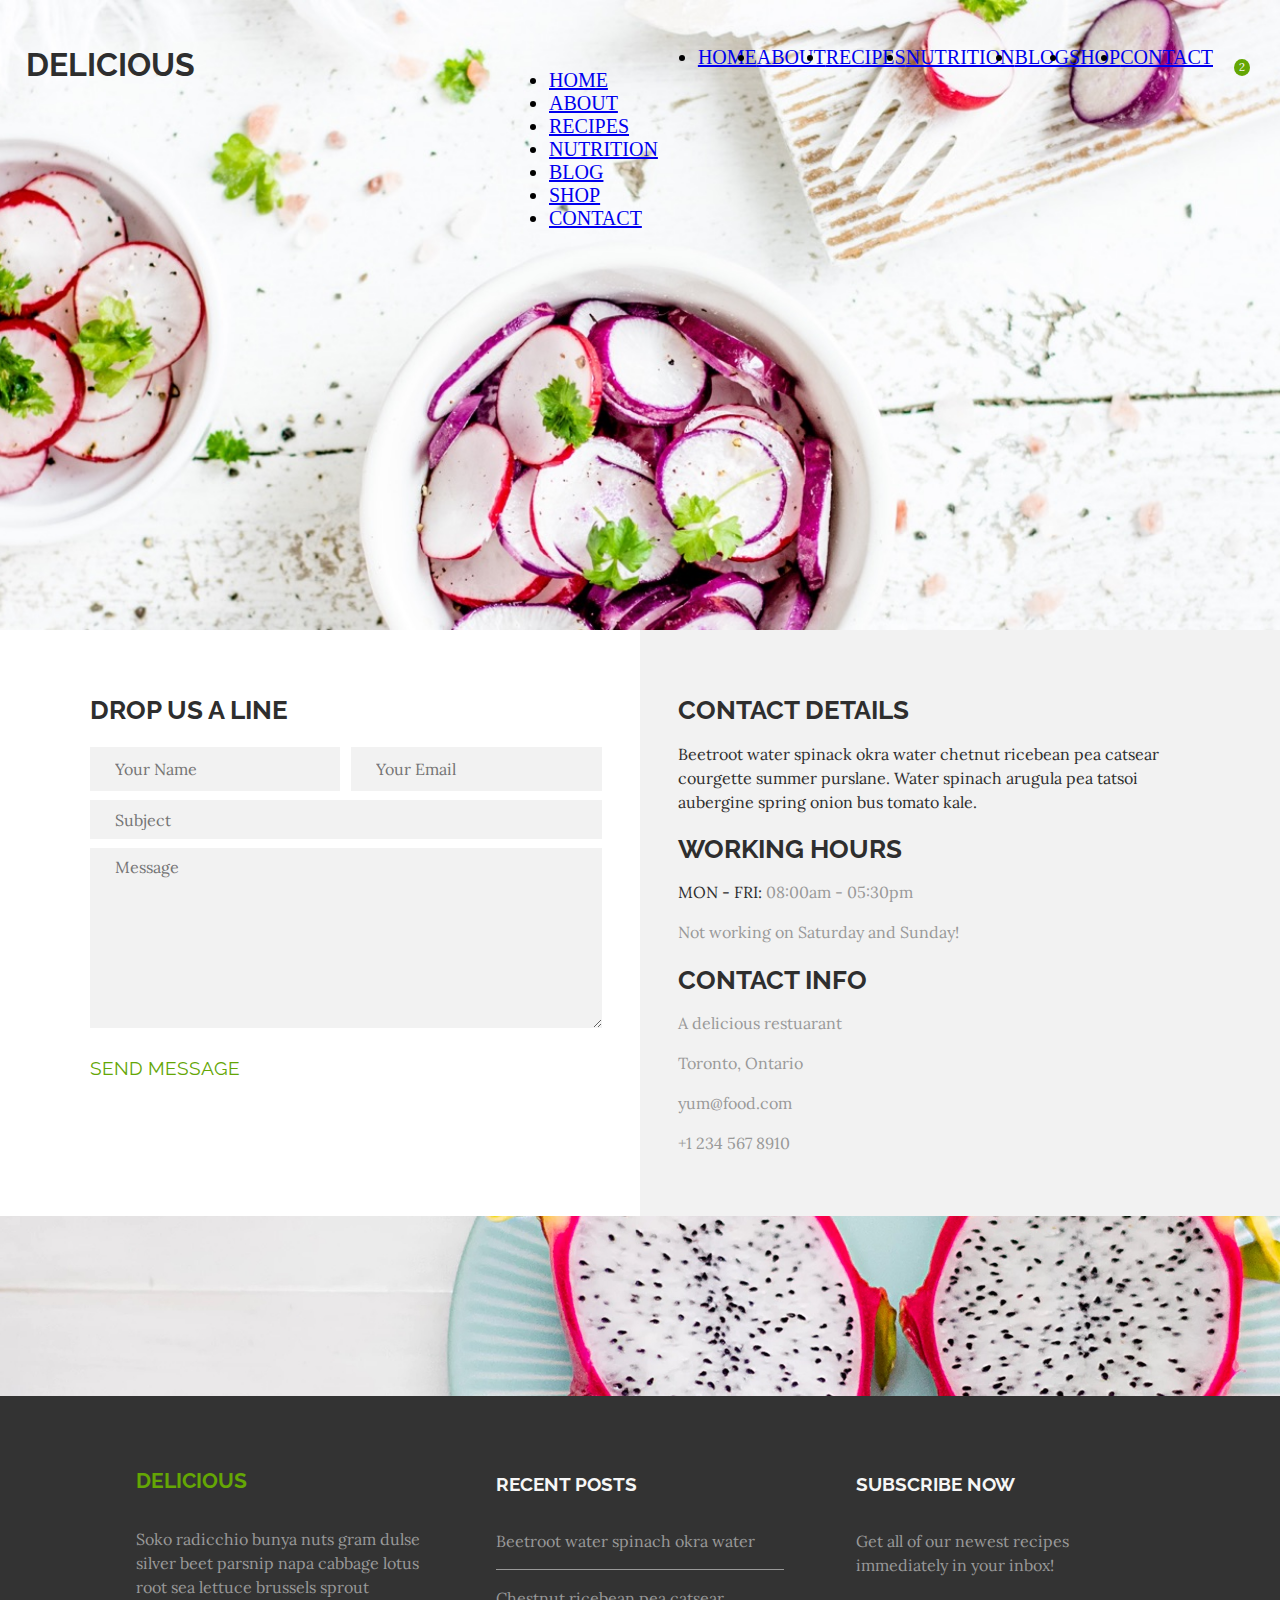
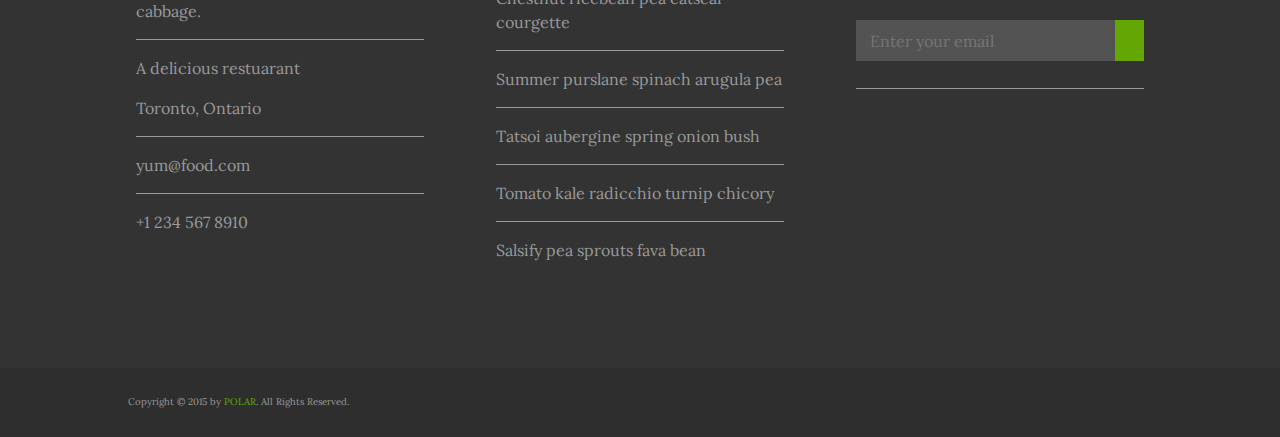
<file: contact.html>
<!DOCTYPE html>
<html lang="en">

<head>
    <meta charset="UTF-8">
    <meta http-equiv="X-UA-Compatible" content="IE=edge">
    <meta name="viewport" content="width=device-width, initial-scale=1.0">
    <!-- Font Awesome -->
    <link rel="stylesheet" href="https://use.fontawesome.com/releases/v5.15.4/css/all.css"
        integrity="sha384-DyZ88mC6Up2uqS4h/KRgHuoeGwBcD4Ng9SiP4dIRy0EXTlnuz47vAwmeGwVChigm" crossorigin="anonymous">
    <!-- Goole Font: Lora & Raleway -->
    <link href="https://fonts.googleapis.com/css2?family=Lora&family=Raleway:wght@700&display=swap" rel="stylesheet">
    <!-- CSS HomepageStylesheet -->
    <link rel="stylesheet" href="./styles/styles.css">
    <!-- Add icon before tittle -->
    <link rel="tittle icon" href="./images/contact-icon.png">
    <title>Delicious Contact</title>
</head>

<body class="contact-body">
    <a class="skip-link" href="#contact-content"><Button>Skip to main content</Button></a>
    <header class="contact-header">
        <div class="flex flex-row flex-between header-wrapper">
            <h1>DELICIOUS</h1>
            <div class="flex flex-row flex-end header-toolbar">
                <nav class="navigation-origin">
                    <button><i class="fas fa-caret-square-down"
                        aria-label="Button for navigation menu."></i></button>
                    <ul>
                        <li><a href="./index.html" tabindex="0"><span>HOME</span></a></li>
                        <li><a href="./index.html#about" tabindex="0">ABOUT</a>
                        </li>
                        <li><a href="./under-construction.html" tabindex="0">RECIPES</a>
                        </li>
                        <li><a href="./under-construction.html" tabindex="0">NUTRITION</a>
                        </li>
                        <li><a href="./blog.html" tabindex="0">BLOG</a></li>
                        <li><a href="./under-construction.html" tabindex="0">SHOP</a>
                        </li>
                        <li><a href="./contact.html" tabindex="0">CONTACT</a>
                        </li>
                    </ul>
                </nav>
                <nav class="navigation-alt">
                    <ul class="flex-rrr flex-row-rrr">
                        <li><a href="./index.html" tabindex="0"><span>HOME</span></a></li>
                        <li><a href="./index.html#about" tabindex="0">ABOUT</a>
                        </li>
                        <li><a href="./under-construction.html" tabindex="0">RECIPES</a>
                        </li>
                        <li><a href="./under-construction.html" tabindex="0">NUTRITION</a>
                        </li>
                        <li><a href="./blog.html" tabindex="0">BLOG</a></li>
                        <li><a href="./under-construction.html" tabindex="0">SHOP</a>
                        </li>
                        <li><a href="./contact.html" tabindex="0">CONTACT</a>
                        </li>
                    </ul>
                </nav>
                <div class="header-shoppingbag">
                    <p>2</p>
                    <button><i class="fas fa-shopping-bag"
                        aria-label="Button for shopping bag."></i></button>
                    <div class="header-shoppingbag-cart">
                        <div class="flex flex-row flex-between" tabindex="0">
                            <img src="./images/home-6.jpeg" alt="You already put a chicken hamburger into your shopping bag.">
                            <p>Chicken Hamburger <span>x</span> 1</p>
                        </div>
                        <div class="flex flex-row flex-between" tabindex="0">
                            <img src="./images/home-3.jpeg" alt="You already put a beef wrap into your shopping bag.">
                            <p>Beef Wrap <span>x</span> 1</p>
                        </div>
                    </div>
                </div>
                <div class="header-searchbar">
                    <button><i class="fas fa-search" aria-label="Button for search bar."></i></button>
                    <form> 
                        <legend>Search your favorite taste here!</legend>
                        <div class="flex flex-row flex-between">
                            <input type="search" id="searchInputValue" name="searchInputValue"
                                placeholder="Kung Pao Chicken">

                            <button type="submit"
                                aria-label="Button for submmitting keywords in search bar."><a
                                    href="./under-construction.html"><i class="fab fa-searchengin"
                                        aria-hidden="true"></i></a></button>
                        </div>
                    </form>
                </div>
            </div>
        </div>
    </header>
    <main>
        <secion id="contact-content" class="contact-content flex-rr flex-wrap-rr">
            <div id="contact-comment" class="contact-comment">
                <h2>DROP US A LINE</h2>
                <form action="#" method="POST" name="messageSending" class="comment-form">
                    <div class="flex-rr flex-row-rr">
                        <label class="sr-only" for="nameMessageSending">Enter your name</label>
                        <input type="text" id="nameMessageSending" placeholder="Your Name">

                        <label class="sr-only" for="emailMessageSending">Enter your email</label>
                        <input type="email" id="emailMessageSending" placeholder="Your Email">
                    </div>

                    <label class="sr-only" for="subjuctlMessageSending">Enter your subject</label>
                    <input type="text" id="subjuctlMessageSending" placeholder="Subject">

                    <label class="sr-only" for="textareaMessageSending">Enter your message</label>
                    <textarea id="textareaMessageSending" placeholder="Message"></textarea>

                    <button type="submit">SEND MESSAGE<i class="fas fa-long-arrow-alt-right"
                            aria-hidden="true"></i></button>
                </form>
            </div>
            <a class="aside-button flex" href="#aside-content"><i class="fas fa-chevron-left"></i><span>  More Information!</span></a>
            <aside id="aside-content" class="flex flex-row background-brown-grey-light aside-content">
                <div>
                    <div>
                        <h2>CONTACT DETAILS</h2>
                        <p><span>Beetroot water spinack okra water chetnut ricebean pea catsear courgette summer purslane.
                            Water spinach arugula pea tatsoi aubergine spring onion bus tomato kale.</span></p>
                    </div>
                    <div>
                        <h2>WORKING HOURS</h2>
                        <p><span>MON - FRI:</span> 08:00am - 05:30pm</p>
                        <p>Not working on Saturday and Sunday!</p>
                    </div>
                    <div>
                        <h2>CONTACT INFO</h2>
                        <p>A delicious restuarant</p>
                        <p>Toronto, Ontario</p>
                        <p>yum@food.com</p>
                        <p>+1 234 567 8910</p>
                    </div>
                </div>
                <a class="aside-button-back flex" href="#contact-comment"><span>Back</span><i class="fas fa-chevron-right"></i></a>
            </aside>
        </secion>
        <section class="contact-decoration" aria-hidden="true">
            <!-- Background picture for decoration(dragon fruit) -->
        </section>
        <section class="subscription-section background-black-light">
            <div class="flex flex-column flex-evenly flex-wrap flex-row-r">
                <div class="flex flex-column subscription-info-one">
                    <h4>DELICIOUS</h4>
                    <div>
                        <p>Soko radicchio bunya nuts gram dulse silver beet parsnip napa cabbage lotus root sea lettuce
                            brussels sprout cabbage.</p>
                    </div>
                    <div>
                        <p>A delicious restuarant</p>
                        <p>Toronto, Ontario</p>
                    </div>
                    <div>
                        <p>yum@food.com</p>
                    </div>
                    <div>
                        <p>+1 234 567 8910</p>
                    </div>
                </div>
                <div class="flex flex-column subscription-info-two">
                    <h5>RECENT POSTS</h5>
                    <div>
                        <p>Beetroot water spinach okra water</p>
                    </div>
                    <div>
                        <p>Chestnut ricebean pea catsear courgette</p>
                    </div>
                    <div>
                        <p>Summer purslane spinach arugula pea</p>
                    </div>
                    <div>
                        <p>Tatsoi aubergine spring onion bush</p>
                    </div>
                    <div>
                        <p>Tomato kale radicchio turnip chicory</p>
                    </div>
                    <div>
                        <p>Salsify pea sprouts fava bean</p>
                    </div>
                </div>
                <div class="flex flex-column subscription-form">
                    <h5>SUBSCRIBE NOW</h5>
                    <p>Get all of our newest recipes immediately in your inbox!</p>
                    <form action="#" method="POST" name="subscriptionSending" class="flex flex-row">
                        <label class="sr-only" for="emailSubsriptionSending">Enter your email</label>
                        <input type="email" id="emailSubsription" placeholder="Enter your email"
                            class="background-brown-grey-dark">

                        <button type="submit" aria-label="Button for submitting email subscription."><i
                                class="fas fa-long-arrow-alt-right" aria-hidden="true"></i></button>
                    </form>
                    <div>
                        <a href="https://www.facebook.com/"><i class="fab fa-facebook-f"
                                aria-label="Link for visiting our facebook."></i></a>
                        <a href="https://twitter.com/"><i class="fab fa-twitter"
                                aria-label="Link for visiting our twitter."></i></a>
                        <a href="https://instagram.com"><i class="fab fa-instagram"
                                aria-label="Link for visiting our instagram."></i></a>
                    </div>
                </div>
            </div>
        </section>
    </main>
    <footer class="background-black">
        <div class="footer-wrapper">
            <p>Copyright © 2015 by <span>POLAR</span>. All Rights Reserved.</p>
        </div>
    </footer>
</body>

</html>
</file>
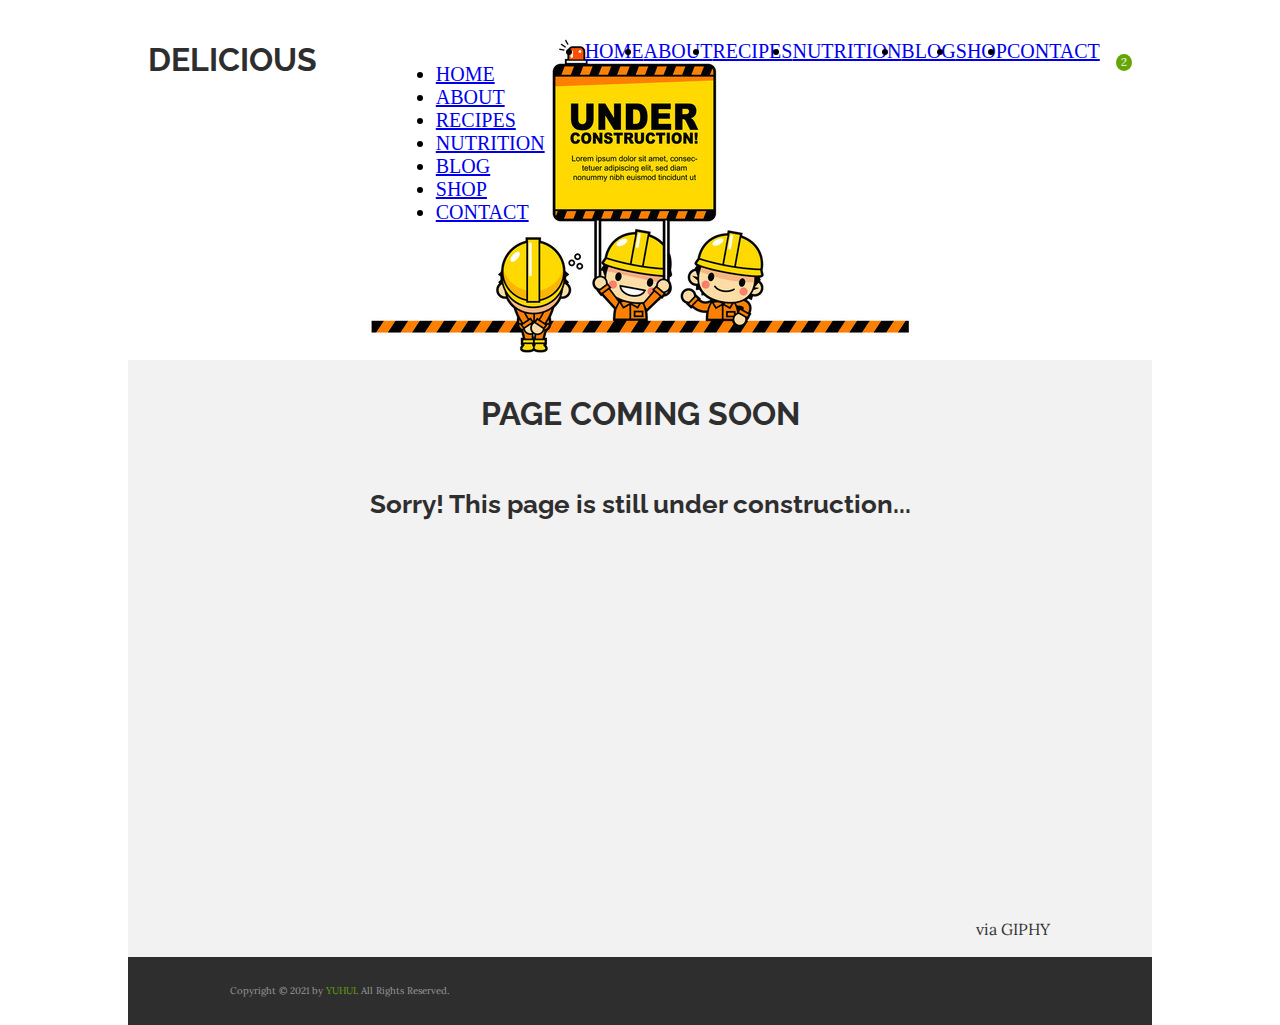
<file: under-construction.html>
<!DOCTYPE html>
<html lang="en">
<head>
    <meta charset="UTF-8">
    <meta http-equiv="X-UA-Compatible" content="IE=edge">
    <meta name="viewport" content="width=device-width, initial-scale=1.0">
    <!-- Font Awesome -->
    <link rel="stylesheet" href="https://use.fontawesome.com/releases/v5.15.4/css/all.css"
        integrity="sha384-DyZ88mC6Up2uqS4h/KRgHuoeGwBcD4Ng9SiP4dIRy0EXTlnuz47vAwmeGwVChigm" crossorigin="anonymous">
    <!-- Goole Font: Lora & Raleway -->
    <link href="https://fonts.googleapis.com/css2?family=Lora&family=Raleway:wght@700&display=swap" rel="stylesheet">
    <!-- CSS HomepageStylesheet -->
    <link rel="stylesheet" href="./styles/styles.css">
    <!-- Add icon before tittle -->
    <link rel="tittle icon" href="./images/construction-icon.png">
    <title>Page Not Avaliable</title>
</head>
<body class="uc-body">
    <a class="skip-link" href="ud-main"><Button>Skip to main content</Button></a>
    <header class="uc-header">
        <div class="flex flex-row flex-between header-wrapper">
            <h1>DELICIOUS</h1>
            <div class="flex flex-row flex-end header-toolbar">
                <nav class="navigation-origin">
                    <button><i class="fas fa-caret-square-down"
                        aria-label="Button for navigation menu."></i></button>
                    <ul>
                        <li><a href="./index.html" tabindex="0"><span>HOME</span></a></li>
                        <li><a href="./index.html#about" tabindex="0">ABOUT</a>
                        </li>
                        <li><a href="./under-construction.html" tabindex="0">RECIPES</a>
                        </li>
                        <li><a href="./under-construction.html" tabindex="0">NUTRITION</a>
                        </li>
                        <li><a href="./blog.html" tabindex="0">BLOG</a></li>
                        <li><a href="./under-construction.html" tabindex="0">SHOP</a>
                        </li>
                        <li><a href="./contact.html" tabindex="0">CONTACT</a>
                        </li>
                    </ul>
                </nav>
                <nav class="navigation-alt">
                    <ul class="flex-rrr flex-row-rrr">
                        <li><a href="./index.html" tabindex="0"><span>HOME</span></a></li>
                        <li><a href="./index.html#about" tabindex="0">ABOUT</a>
                        </li>
                        <li><a href="./under-construction.html" tabindex="0">RECIPES</a>
                        </li>
                        <li><a href="./under-construction.html" tabindex="0">NUTRITION</a>
                        </li>
                        <li><a href="./blog.html" tabindex="0">BLOG</a></li>
                        <li><a href="./under-construction.html" tabindex="0">SHOP</a>
                        </li>
                        <li><a href="./contact.html" tabindex="0">CONTACT</a>
                        </li>
                    </ul>
                </nav>
                <div class="header-shoppingbag">
                    <p>2</p>
                    <button><i class="fas fa-shopping-bag"
                        aria-label="Button for shopping bag."></i></button>
                    <div class="header-shoppingbag-cart">
                        <div class="flex flex-row flex-between" tabindex="0">
                            <img src="./images/home-6.jpeg" alt="You already put a chicken hamburger into your shopping bag.">
                            <p>Chicken Hamburger <span>x</span> 1</p>
                        </div>
                        <div class="flex flex-row flex-between" tabindex="0">
                            <img src="./images/home-3.jpeg" alt="You already put a beef wrap into your shopping bag.">
                            <p>Beef Wrap <span>x</span> 1</p>
                        </div>
                    </div>
                </div>
                <div class="header-searchbar">
                    <button><i class="fas fa-search" aria-label="Button for search bar."></i></button>
                    <form> 
                        <legend>Search your favorite taste here!</legend>
                        <div class="flex flex-row flex-between">
                            <input type="search" id="searchInputValue" name="searchInputValue"
                                placeholder="Kung Pao Chicken">

                            <button type="submit"
                                aria-label="Button for submmitting keywords in search bar."><a
                                    href="./under-construction.html"><i class="fab fa-searchengin"
                                        aria-hidden="true"></i></a></button>
                        </div>
                    </form>
                </div>
            </div>
        </div>
    </header>
    <main id="ud-main" class="flex flex-column flex-center background-brown-grey-light uc-main">
        <h1>PAGE COMING SOON</h1>
        <h2>Sorry! This page is still under construction...</h2>
        <iframe src="https://giphy.com/embed/fVeAI9dyD5ssIFyOyM" aria-label="Gif shows an octopus is working hard in construction as well as how we are building this website." width="480" height="360" frameBorder="0" class="giphy-embed" allowFullScreen></iframe>
        <p><a href="https://giphy.com/gifs/OctoNation-work-construction-fVeAI9dyD5ssIFyOyM">via GIPHY</a></p>
    </main>
    <footer class="background-black">
        <div class="footer-wrapper">
            <p>Copyright © 2021 by <span>YUHUI</span>. All Rights Reserved.</p>
        </div>
    </footer>
</body>
</html>
</file>
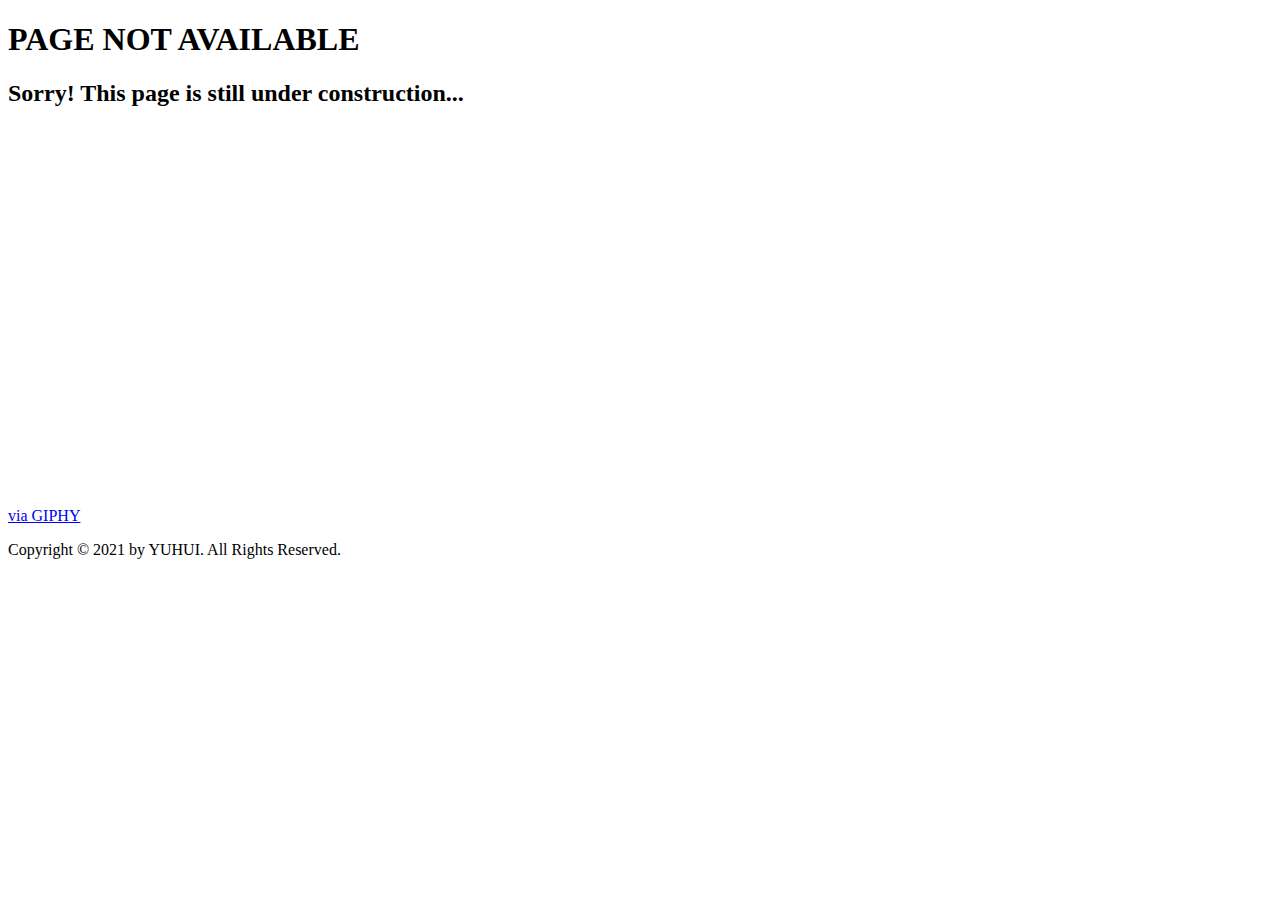
<file: underConstruction.html>
<!DOCTYPE html>
<html lang="en">
<head>
    <meta charset="UTF-8">
    <meta http-equiv="X-UA-Compatible" content="IE=edge">
    <meta name="viewport" content="width=device-width, initial-scale=1.0">
    <title>Document</title>
</head>
<body>
    <header>
        <h1>PAGE NOT AVAILABLE</h1>
    </header>
    <main>
        <h2>Sorry! This page is still under construction...</h2>
        <iframe src="https://giphy.com/embed/fVeAI9dyD5ssIFyOyM" aria-label="It is a gif shows an octopus is working hard in construction as well as how we are building this website." width="480" height="360" frameBorder="0" class="giphy-embed" allowFullScreen></iframe><p><a href="https://giphy.com/gifs/OctoNation-work-construction-fVeAI9dyD5ssIFyOyM">via GIPHY</a></p>
    </main>
    <footer>
            <p>Copyright © 2021 by <span>YUHUI</span>. All Rights Reserved.</p>
    </footer>
</body>
</html>
</file>
<file: styles/styles.css>
html {
  line-height: 1.15;
  -ms-text-size-adjust: 100%;
  -webkit-text-size-adjust: 100%;
}

body {
  margin: 0;
}

article, aside, footer, header, nav, section {
  display: block;
}

h1 {
  font-size: 2em;
  margin: .67em 0;
}

figcaption, figure, main {
  display: block;
}

figure {
  margin: 1em 40px;
}

hr {
  -webkit-box-sizing: content-box;
          box-sizing: content-box;
  height: 0;
  overflow: visible;
}

pre {
  font-family: monospace,monospace;
  font-size: 1em;
}

a {
  background-color: transparent;
  -webkit-text-decoration-skip: objects;
}

abbr[title] {
  border-bottom: none;
  text-decoration: underline;
  -webkit-text-decoration: underline dotted;
          text-decoration: underline dotted;
}

b, strong {
  font-weight: inherit;
}

b, strong {
  font-weight: bolder;
}

code, kbd, samp {
  font-family: monospace,monospace;
  font-size: 1em;
}

dfn {
  font-style: italic;
}

mark {
  background-color: #ff0;
  color: #000;
}

small {
  font-size: 80%;
}

sub, sup {
  font-size: 75%;
  line-height: 0;
  position: relative;
  vertical-align: baseline;
}

sub {
  bottom: -.25em;
}

sup {
  top: -.5em;
}

audio, video {
  display: inline-block;
}

audio:not([controls]) {
  display: none;
  height: 0;
}

img {
  border-style: none;
}

svg:not(:root) {
  overflow: hidden;
}

button, input, optgroup, select, textarea {
  font-family: sans-serif;
  font-size: 100%;
  line-height: 1.15;
  margin: 0;
}

button, input {
  overflow: visible;
}

button, select {
  text-transform: none;
}

button, html [type=button], [type=reset], [type=submit] {
  -webkit-appearance: button;
}

button::-moz-focus-inner, [type=button]::-moz-focus-inner, [type=reset]::-moz-focus-inner, [type=submit]::-moz-focus-inner {
  border-style: none;
  padding: 0;
}

button:-moz-focusring, [type=button]:-moz-focusring, [type=reset]:-moz-focusring, [type=submit]:-moz-focusring {
  outline: 1px dotted ButtonText;
}

fieldset {
  padding: .35em .75em .625em;
}

legend {
  -webkit-box-sizing: border-box;
          box-sizing: border-box;
  color: inherit;
  display: table;
  max-width: 100%;
  padding: 0;
  white-space: normal;
}

progress {
  display: inline-block;
  vertical-align: baseline;
}

textarea {
  overflow: auto;
}

[type=checkbox], [type=radio] {
  -webkit-box-sizing: border-box;
          box-sizing: border-box;
  padding: 0;
}

[type=number]::-webkit-inner-spin-button, [type=number]::-webkit-outer-spin-button {
  height: auto;
}

[type=search] {
  -webkit-appearance: textfield;
  outline-offset: -2px;
}

[type=search]::-webkit-search-cancel-button, [type=search]::-webkit-search-decoration {
  -webkit-appearance: none;
}

::-webkit-file-upload-button {
  -webkit-appearance: button;
  font: inherit;
}

details, menu {
  display: block;
}

summary {
  display: list-item;
}

canvas {
  display: inline-block;
}

template {
  display: none;
}

[hidden] {
  display: none;
}

.clearfix:after {
  visibility: hidden;
  display: block;
  font-size: 0;
  content: '';
  clear: both;
  height: 0;
}

html {
  -webkit-box-sizing: border-box;
  box-sizing: border-box;
}

*, *:before, *:after {
  -webkit-box-sizing: inherit;
          box-sizing: inherit;
}

.sr-only {
  position: absolute;
  width: 1px;
  height: 1px;
  margin: -1px;
  border: 0;
  padding: 0;
  white-space: nowrap;
  -webkit-clip-path: inset(100%);
          clip-path: inset(100%);
  clip: rect(0 0 0 0);
  overflow: hidden;
}

.flex {
  display: -webkit-box;
  display: -ms-flexbox;
  display: flex;
}

.flex-row {
  -webkit-box-orient: horizontal;
  -webkit-box-direction: normal;
      -ms-flex-direction: row;
          flex-direction: row;
}

.flex-column {
  -webkit-box-orient: vertical;
  -webkit-box-direction: normal;
      -ms-flex-direction: column;
          flex-direction: column;
}

.flex-between {
  -webkit-box-pack: justify;
      -ms-flex-pack: justify;
          justify-content: space-between;
}

.flex-center {
  -webkit-box-pack: center;
      -ms-flex-pack: center;
          justify-content: center;
}

.flex-end {
  -webkit-box-pack: end;
      -ms-flex-pack: end;
          justify-content: flex-end;
}

.flex-evenly {
  -webkit-box-pack: space-evenly;
      -ms-flex-pack: space-evenly;
          justify-content: space-evenly;
}

.flex-wrap {
  -ms-flex-wrap: wrap;
      flex-wrap: wrap;
}

@media (min-width: 600px) {
  .flex-r {
    display: -webkit-box;
    display: -ms-flexbox;
    display: flex;
  }
  .flex-row-r {
    -webkit-box-orient: horizontal;
    -webkit-box-direction: normal;
        -ms-flex-direction: row;
            flex-direction: row;
  }
  .flex-column-r {
    -webkit-box-orient: vertical;
    -webkit-box-direction: normal;
        -ms-flex-direction: column;
            flex-direction: column;
  }
  .align-self-center-r {
    -ms-flex-item-align: center;
        -ms-grid-row-align: center;
        align-self: center;
  }
  .align-self-end-r {
    -ms-flex-item-align: end;
        align-self: flex-end;
  }
}

@media (min-width: 1024px) {
  .flex-rr {
    display: -webkit-box;
    display: -ms-flexbox;
    display: flex;
  }
  .flex-row-rr {
    -webkit-box-orient: horizontal;
    -webkit-box-direction: normal;
        -ms-flex-direction: row;
            flex-direction: row;
  }
  .flex-column-rr {
    -webkit-box-orient: vertical;
    -webkit-box-direction: normal;
        -ms-flex-direction: column;
            flex-direction: column;
  }
  .flex-wrap-rr {
    -ms-flex-wrap: wrap;
        flex-wrap: wrap;
  }
  .flex-row-reverse-rr {
    -webkit-box-orient: horizontal;
    -webkit-box-direction: reverse;
        -ms-flex-direction: row-reverse;
            flex-direction: row-reverse;
  }
}

@media (min-width: 1280px) {
  .flex-rrr {
    display: -webkit-box;
    display: -ms-flexbox;
    display: flex;
  }
  .flex-row-rrr {
    -webkit-box-orient: horizontal;
    -webkit-box-direction: normal;
        -ms-flex-direction: row;
            flex-direction: row;
  }
  .flex-column-rrr {
    -webkit-box-orient: vertical;
    -webkit-box-direction: normal;
        -ms-flex-direction: column;
            flex-direction: column;
  }
}

body {
  margin: 0 auto;
  /*16px*125%=20px*/
  font-size: 125%;
}

.skip-link {
  position: absolute;
  left: -1000px;
  top: 5px;
  z-index: 999;
  background: white;
  color: black;
}

.skip-link:focus {
  left: 0;
}

h1, h2, h3, h4, h5 {
  color: #2E2E2E;
  font-family: "Raleway", sans-serif;
}

h1 {
  font-size: 1.2rem;
}

h2 {
  font-size: 1rem;
}

h3 {
  font-size: 1rem;
  margin-top: 0;
}

h4 {
  color: #64A604;
  font-size: 1rem;
  margin-bottom: 2vh;
}

h5 {
  color: #F6F6F6;
  font-size: 0.8rem;
  margin-bottom: 2vh;
}

p,
input[type=email] {
  color: #999;
  font-family: "Lora", serif;
  font-size: 0.8rem;
  line-height: 1.5;
}

.green-underline {
  -ms-flex-item-align: center;
      -ms-grid-row-align: center;
      align-self: center;
  border-bottom: 3px solid #64A604;
  margin-bottom: 3vh;
  width: 15%;
}

.grey-triangle {
  border: 10px solid transparent;
  border-right: 10px solid #f2f2f2;
  height: 0;
  position: absolute;
  width: 0;
  top: 5%;
  left: -6.5%;
}

.background-black {
  background-color: #2E2E2E;
}

.background-black-light {
  background-color: #333;
}

.background-brown-grey-dark {
  background-color: #535353;
}

.background-brown-grey-light {
  background-color: #f2f2f2;
}

.background-green-light {
  background-color: #DDED9A;
}

@media (min-width: 438px) {
  .grey-triangle {
    left: -5.5%;
  }
}

@media (min-width: 504px) {
  .grey-triangle {
    left: -4%;
  }
}

@media (min-width: 600px) {
  h1 {
    font-size: 1.6rem;
  }
  h2 {
    font-size: 1.3rem;
  }
  h3, h4 {
    font-size: 1.1rem;
  }
  h5 {
    font-size: 1rem;
  }
}

@media (min-width: 671px) {
  .grey-triangle {
    left: -3%;
  }
}

@media (min-width: 768px) {
  h1 {
    font-size: 2rem;
  }
  h2 {
    font-size: 1.6rem;
  }
  h3 {
    font-size: 1.4rem;
  }
  h3, h4 {
    font-size: 1.3rem;
  }
  h5 {
    font-size: 1.2rem;
  }
  p,
  input[type=email] {
    color: #999;
    font-family: "Lora", serif;
    font-size: 1rem;
    line-height: 1.5;
  }
}

@media (min-width: 857px) {
  .grey-triangle {
    left: -2.5%;
  }
}

@media (min-width: 1019px) {
  .grey-triangle {
    border: 15px solid transparent;
    border-right: 15px solid #f2f2f2;
    left: -3.5%;
  }
}

@media (min-width: 1087px) {
  .grey-triangle {
    left: -3%;
  }
}

@media (min-width: 1258px) {
  .grey-triangle {
    left: -2.5%;
  }
}

.skip-link {
  color: #2E2E2E;
  font-family: "Raleway", sans-serif;
  font-size: 0.6rem;
}

header {
  background-position: center;
  background-size: cover;
  height: 30vh;
}

header .header-wrapper {
  margin: 0 5%;
  padding: 2% 0;
}

header .header-wrapper .header-toolbar {
  width: 40%;
}

.header-toolbar,
.header-shoppingbag,
.header-searchbar {
  margin-left: 15%;
}

.header-toolbar button,
.header-shoppingbag button,
.header-searchbar button {
  background-color: transparent;
  border: none;
  padding: 0;
}

.navigation {
  position: relative;
}

.navigation ul {
  background-color: #DDED9A;
  border-bottom-left-radius: 10px;
  border-top-right-radius: 10px;
  display: none;
  padding: 40% 0;
  position: absolute;
  width: 600%;
  z-index: 1;
  top: 30%;
  left: -30%;
}

.navigation ul li {
  line-height: 1.5;
  list-style: none;
  padding: 0 10%;
}

.navigation li a {
  color: #2E2E2E;
  font-family: "Raleway", sans-serif;
  font-size: 0.8rem;
  text-decoration: none;
}

.navigation li a span {
  color: #64A604;
}

.header-shoppingbag {
  position: relative;
}

.header-shoppingbag > p {
  background-color: #64A604;
  border-radius: 50%;
  color: #F6F6F6;
  font-size: 0.5rem;
  padding: 0 4px;
  position: absolute;
  text-align: center;
  top: 20%;
  left: 60%;
}

.header-shoppingbag .header-shoppingbag-cart {
  background-color: #DDED9A;
  border-bottom-left-radius: 10px;
  border-top-right-radius: 10px;
  display: none;
  padding: 50% 0;
  position: absolute;
  width: 1600%;
  z-index: 1;
  top: 70%;
  left: -1250%;
}

.header-shoppingbag-cart div {
  padding: 1% 3%;
  position: relative;
}

.header-shoppingbag-cart img {
  border-style: double;
  border-radius: 5px;
  margin: 10% 0;
  width: 40%;
}

.header-shoppingbag-cart p {
  -ms-flex-item-align: end;
      align-self: flex-end;
  font-size: 0.8rem;
  text-decoration: none;
}

.header-shoppingbag-cart p span {
  font-size: 0.6rem;
}

.header-searchbar {
  position: relative;
}

.header-searchbar form {
  background-color: #DDED9A;
  border-bottom-left-radius: 10px;
  border-top-right-radius: 10px;
  display: none;
  font-size: 0.8rem;
  padding: 50% 50%;
  position: absolute;
  width: 1100%;
  z-index: 1;
  top: 70%;
  left: -950%;
}

.header-searchbar form legend {
  font-family: "Raleway", sans-serif;
  margin: 3% 0;
}

.header-searchbar form input[type=search] {
  font-family: "Lora", serif;
  font-style: italic;
  text-align: center;
  width: 60%;
  -webkit-transition: width 0.4s ease-in-out;
  transition: width 0.4s ease-in-out;
}

.header-searchbar form button {
  background-color: inherit;
  border: none;
  cursor: pointer;
  font-size: 1.2rem;
}

.header-searchbar a {
  color: #2E2E2E;
}

@media (min-width: 600px) {
  .header-shoppingbag > p {
    top: 15%;
    left: 60%;
  }
}

@media (min-width: 768px) {
  header {
    height: 40vh;
  }
  .header-toolbar i {
    font-size: 150%;
  }
  .navigation ul {
    width: 500%;
    top: 25%;
  }
  .navigation li a {
    font-size: 1rem;
  }
  .header-shoppingbag > p {
    font-size: 0.7rem;
    padding: 0 5px;
    top: 10%;
  }
  .header-shoppingbag .header-shoppingbag-cart {
    top: 50%;
  }
  .header-shoppingbag .header-shoppingbag-cart p {
    font-size: 1rem;
  }
  .header-shoppingbag .header-shoppingbag-cart p span {
    font-size: 0.8rem;
  }
  .header-searchbar form {
    font-size: 1rem;
    top: 50%;
  }
  .header-searchbar form button {
    font-size: 1.5rem;
  }
}

@media (min-width: 1280px) {
  header {
    height: 70vh;
  }
  header .header-wrapper {
    margin: 0 2%;
  }
  header .header-wrapper .header-toolbar {
    width: 100%;
  }
  .header-toolbar,
  .header-shoppingbag,
  .header-searchbar {
    margin-left: 2%;
  }
  .header-toolbar i {
    font-size: 100%;
    padding-top: 40%;
  }
  .navigation {
    display: -webkit-box;
    display: -ms-flexbox;
    display: flex;
    -webkit-box-orient: horizontal;
    -webkit-box-direction: normal;
        -ms-flex-direction: row;
            flex-direction: row;
  }
  .navigation button {
    display: none;
  }
  .navigation ul {
    background-color: transparent;
    border: none;
    display: -webkit-box;
    display: -ms-flexbox;
    display: flex;
    margin-top: 0;
    padding: 0;
    position: relative;
    width: 30%;
    left: -40%;
  }
  .navigation ul li {
    line-height: 1.5;
    list-style: none;
    padding: 0 10%;
  }
  .navigation li a {
    color: #2E2E2E;
    font-family: "Raleway", sans-serif;
    font-size: 1rem;
    text-decoration: none;
  }
  .navigation li a span {
    color: #64A604;
  }
  .header-shoppingbag {
    position: relative;
  }
  .header-shoppingbag > p {
    top: 10%;
  }
  .header-shoppingbag .header-shoppingbag-cart {
    width: 2500%;
    left: -2100%;
  }
  .header-shoppingbag-cart img {
    width: 50%;
  }
  .header-shoppingbag-cart p {
    font-size: 1rem;
  }
  .header-shoppingbag-cart p span {
    font-size: 0.8rem;
  }
  .header-searchbar form {
    font-size: 1rem;
    padding: 50% 150%;
    width: 2000%;
    left: -1900%;
  }
  .header-searchbar form legend {
    font-size: 1rem;
  }
  .header-searchbar form input[type=search] {
    padding-left: 5%;
    text-align: left;
    width: 55%;
  }
  .header-searchbar form button {
    font-size: 2rem;
  }
  .header-searchbar .header-searchbar input[type=search] {
    width: 100%;
  }
}

.subscription-section .flex.flex-evenly {
  margin: 0 auto;
  padding: 5vh 0;
  width: 80%;
}

.subscription-section .flex.flex-evenly .subscription-info-one div,
.subscription-section .flex.flex-evenly .subscription-info-two div {
  border-bottom: 1px solid #999;
}

.subscription-section .flex.flex-evenly .subscription-info-one div:last-of-type,
.subscription-section .flex.flex-evenly .subscription-info-two div:last-of-type {
  border: none;
  margin-bottom: 5vh;
}

.subscription-form form {
  border-bottom: 1px solid #999;
  padding: 3vh 0;
  width: 100%;
}

.subscription-form form input[type=email] {
  border: none;
  -webkit-box-flex: 1;
      -ms-flex-positive: 1;
          flex-grow: 1;
  float: left;
  padding: 3% 0 3% 5%;
}

.subscription-form form button {
  background-color: #64A604;
  border: none;
  color: #F6F6F6;
  font-size: 0.8rem;
  padding: 3.85% 5%;
}

.subscription-form a {
  color: #F6F6F6;
  font-size: 1rem;
  margin-right: 8%;
  margin-top: 5%;
  padding-bottom: 5%;
}

@media (min-width: 600px) {
  .subscription-info-one,
  .subscription-info-two {
    width: 45%;
  }
  .subscription-info-one {
    margin: 0 5% 0 0;
  }
  .subscription-info-two {
    margin: 0 0 0 5%;
  }
  .subscription-section .flex.flex-evenly .subscription-info div:last-of-type {
    margin-bottom: 2vh;
  }
  .subscription-form form i {
    font-size: 1.2rem;
  }
  .subscription-form div a {
    font-size: 150%;
  }
  .subscription-form div a i {
    padding-top: 5%;
  }
}

@media (min-width: 768px) {
  .subscription-form form i {
    font-size: 1.5rem;
  }
}

@media (min-width: 1024px) {
  .subscription-section .flex.flex-evenly {
    width: 90%;
  }
  .subscription-section .flex.flex-evenly .subscription-info-one,
  .subscription-section .flex.flex-evenly .subscription-info-two,
  .subscription-section .flex.flex-evenly .subscription-form {
    margin: 0;
    width: 25%;
  }
}

.footer-wrapper {
  color: #999;
  margin: 0 auto;
  padding: 3vh 0;
  width: 80%;
}

.footer-wrapper p {
  font-size: 0.6rem;
  margin: 0;
}

.footer-wrapper p span {
  color: #64A604;
}

.blog-header {
  background-image: url(../images/blog-1.jpeg);
}

.blog-article {
  margin: 5vh auto;
  width: 90%;
}

.blog-article .article-tittle p {
  color: #2E2E2E;
}

.blog-article article p {
  color: #333;
  margin: 3vh 0;
}

.article-tag {
  border-top: 1px solid #999;
  border-bottom: 1px solid #999;
  margin-bottom: 5vh;
}

.article-tag span {
  color: #2E2E2E;
  font-family: "Raleway", sans-serif;
}

.article-tag a {
  color: #999;
  margin: 4% 5%;
}

.article-comment {
  border-bottom: 1px solid #999;
  margin-bottom: 10vh;
  padding-bottom: 5vh;
}

.article-comment img {
  width: 40%;
}

.comment-content {
  padding: 3vh 3vw;
}

.comment-content p {
  color: #333;
}

.article-related {
  border-bottom: 1px solid #999;
  margin: 0 auto;
}

.article-related h3 {
  font-size: 0.8rem;
}

.article-related a {
  list-style: none;
  text-decoration: none;
}

.article-related a img {
  width: 100%;
}

.article-related a h3 {
  margin-bottom: 0;
}

.article-related a p {
  margin: 0.5vh 0 5vh;
}

.article-comment-more {
  margin: 5vh 0;
}

.article-comment-more .flex.flex-row {
  margin-bottom: 5vh;
}

.article-comment-more .flex.flex-row img {
  height: 100%;
  margin-right: 3vw;
}

.article-comment-more .flex.flex-row .comment-content {
  position: relative;
}

.article-comment-more span {
  display: block;
  font-family: "Lora", serif;
  font-weight: lighter;
}

.comment-form h3 {
  text-align: center;
}

.comment-form input[type=text],
.comment-form input[type=email],
.comment-form textarea {
  border: 1px solid #999;
  color: #999;
  font-family: "Lora", serif;
  font-size: 0.8rem;
  margin-bottom: 3vh;
  padding: 3% 0 3% 5%;
  width: 100%;
}

.comment-form button {
  background-color: #64A604;
  border: none;
  color: #F6F6F6;
  font-family: "Raleway", sans-serif;
  font-size: 0.8rem;
  margin: 0 auto;
  padding: 3.85% 0;
  width: 50%;
}

@media (min-width: 600px) {
  .article-comment {
    margin-bottom: 5vh;
  }
  .article-comment img {
    height: 100%;
    margin-right: 2%;
    width: 28%;
  }
  .article-comment div {
    width: 70%;
  }
  .article-related .flex-r.flex-column-r > div {
    width: 50%;
  }
  .article-comment-more span {
    display: inline;
  }
  .article-tag a {
    margin: 2% 4% 4%;
  }
}

@media (min-width: 768px) {
  .comment-form h3 {
    text-align: center;
  }
  .comment-form input[type=text],
  .comment-form input[type=email],
  .comment-form textarea {
    font-size: 1rem;
  }
  .comment-form button {
    font-size: 1rem;
    width: 40%;
  }
  .article-related .flex-r.flex-column-r > div {
    width: 40%;
  }
  .article-related h3 {
    font-size: 1rem;
  }
  .article-tag a {
    margin: 2% 3% 4%;
  }
}

@media (min-width: 950px) {
  .article-comment img {
    height: 311px;
    margin-right: 5%;
    width: 240px;
  }
  .article-comment div {
    display: -webkit-box;
    display: -ms-flexbox;
    display: flex;
    -webkit-box-orient: vertical;
    -webkit-box-direction: normal;
        -ms-flex-direction: column;
            flex-direction: column;
    height: 311px;
    width: 100%;
  }
}

@media (min-width: 1024px) {
  .article-related .flex-r.flex-row-rr > div {
    padding: 1%;
    width: 33%;
  }
  .comment-form h3 {
    text-align: left;
  }
  .comment-form input[type=text]:nth-of-type(1),
  .comment-form input[type=email] {
    width: 49%;
  }
  .comment-form input[type=text]:nth-of-type(1) {
    margin-right: 1%;
  }
  .comment-form input[type=email] {
    margin-left: 1%;
  }
  .comment-form textarea {
    height: 20vh;
  }
  .comment-form input[type=text],
  .comment-form input[type=email],
  .comment-form textarea {
    font-size: 1rem;
    margin-bottom: 1vh;
    padding: 2% 0 2% 2%;
  }
  .comment-form button {
    background-color: #64A604;
    border: none;
    color: #F6F6F6;
    font-family: "Raleway", sans-serif;
    font-size: 1.2rem;
    margin: 0;
    padding: 3.85% 0;
    width: 35%;
  }
  .article-tag a {
    margin: 2% 2% 4%;
  }
}

@media (min-width: 1280px) {
  .blog-article {
    width: 80%;
  }
  .comment-form input[type=text]:nth-of-type(1),
  .comment-form input[type=email],
  .comment-form input[type=text] {
    width: 32%;
  }
  .comment-form input[type=text]:nth-of-type(1) {
    margin-right: 0;
  }
  .comment-form input[type=email] {
    margin: 0 2% 1vh;
  }
  .comment-form textarea {
    height: 20vh;
  }
  .comment-form button {
    padding: 2.8% 0;
    width: 25%;
  }
  .article-comment p {
    line-height: 2;
  }
  .blog-article .comment-form {
    left: 0;
  }
  .article-tag a {
    margin: 1.5% 2% 4%;
  }
}

@media (min-width: 1440px) {
  .blog-body {
    margin: 0 auto;
    max-width: 1440px;
  }
  .blog-article {
    width: 70%;
  }
}

.contact-header {
  background-image: url(../images/contact-1.jpeg);
}

.contact-content {
  position: relative;
}

.contact-content .contact-comment {
  margin: 5vh 5%;
}

.contact-content .contact-comment button {
  background-color: white;
  color: #64A604;
  cursor: pointer;
  text-align: left;
}

.contact-content .contact-comment input[type=text],
.contact-content .contact-comment input[type=email],
.contact-content .contact-comment textarea {
  background-color: #f2f2f2;
}

.contact-content .aside-button {
  color: #64A604;
  position: absolute;
  text-decoration: none;
  width: 40vw;
  top: 0;
  left: 60vw;
}

.contact-content .aside-button span {
  -ms-flex-item-align: center;
      -ms-grid-row-align: center;
      align-self: center;
  color: #2E2E2E;
  font-family: "Raleway", sans-serif;
  font-size: 0.8rem;
}

.contact-content .aside-content {
  border: 1px solid #333;
  display: none;
  padding: 1vh 3vw;
  position: absolute;
  width: 100vw;
  top: -60vh;
  left: 0;
}

.contact-content .aside-content h2 {
  margin-bottom: 1vh;
}

.contact-content .aside-content span {
  color: #2E2E2E;
}

.contact-content .aside-content div {
  margin-bottom: 1vh;
}

.aside-button-back {
  color: #64A604;
  position: absolute;
  text-decoration: none;
  top: 85%;
  left: 80vw;
}

.aside-button-back span {
  -ms-flex-item-align: center;
      -ms-grid-row-align: center;
      align-self: center;
  color: #2E2E2E;
  font-family: "Raleway", sans-serif;
  font-size: 0.8rem;
}

.aside-content:target {
  display: block;
}

.contact-decoration {
  background-image: url(../images/contact-2.jpeg);
  background-position: center;
  background-size: cover;
  height: 20vh;
}

@media (min-width: 400px) {
  .contact-content .aside-button {
    top: 0;
    left: 65vw;
  }
}

@media (min-width: 450px) {
  .contact-content .aside-button {
    top: 0;
    left: 70vw;
  }
}

@media (min-width: 550px) {
  .contact-content .aside-button {
    top: 0;
    left: 75vw;
  }
}

@media (min-width: 600px) {
  .contact-content .contact-comment button {
    font-size: 1rem;
  }
  .contact-content .contact-comment i {
    font-size: 1.2rem;
    margin-left: 2%;
  }
  .contact-content .aside-button {
    font-size: 1.2rem;
    top: 0;
    left: 70vw;
  }
  .contact-content .aside-button span {
    font-size: 1rem;
    margin-left: 2%;
  }
  .contact-content .aside-button-back {
    font-size: 1.2rem;
    left: 85vw;
  }
  .contact-content .aside-button-back span {
    font-size: 1rem;
    margin-right: 7%;
  }
}

@media (min-width: 700px) {
  .contact-content .aside-button {
    top: 0;
    left: 75vw;
  }
}

@media (min-width: 768px) {
  .contact-content .contact-comment button {
    font-size: 1.2rem;
  }
  .contact-content .contact-comment i {
    font-size: 1.2rem;
  }
  .contact-content .aside-button {
    font-size: 1.3rem;
    left: 72vw;
  }
  .contact-content .aside-button span {
    font-size: 1.2rem;
  }
  .contact-content .aside-button-back {
    font-size: 1.3rem;
  }
  .contact-content .aside-button-back span {
    font-size: 1.2rem;
  }
}

@media (min-width: 900px) {
  .contact-content .aside-button {
    left: 80vw;
  }
  .contact-content .aside-button span {
    font-size: 1rem;
  }
}

@media (min-width: 1024px) {
  .contact-content {
    position: static;
  }
  .contact-content .contact-comment {
    width: 40%;
  }
  .contact-content .aside-button {
    display: none;
  }
  .contact-content .aside-content {
    border: none;
    display: block;
    padding: 5vh 5%;
    position: static;
    width: 50%;
  }
  .aside-button-back {
    display: none;
  }
  .contact-comment .comment-form input[type=text],
  .contact-comment .comment-form input[type=email],
  .contact-comment .comment-form textarea {
    border: none;
  }
  .contact-comment .comment-form > input[type=text] {
    width: 100%;
  }
  .contact-comment .comment-form button {
    width: 45%;
  }
}

@media (min-width: 1280px) {
  .contact-comment .comment-form input[type=text],
  .contact-comment .comment-form input[type=email] {
    width: 49%;
  }
  .contact-comment .comment-form input[type=email] {
    margin-right: 0;
  }
  .contact-comment .comment-form > input[type=text] {
    width: 100%;
  }
  .contact-comment .comment-form input[type=text],
  .contact-comment .comment-form input[type=email],
  .contact-comment .comment-form textarea {
    padding-left: 5%;
  }
  .contact-content h2,
  .comment-form {
    position: relative;
    left: 5%;
  }
  .aside-content > div {
    position: relative;
    right: 5%;
  }
  .aside-content h2 {
    left: 0;
  }
}

@media (min-width: 1440px) {
  .contact-body {
    margin: 0 auto;
    max-width: 1440px;
  }
}

.uc-header {
  background-image: url(../images/construction-1.jpg);
  background-position: center;
  background-size: cover;
  height: 30vh;
}

.uc-main {
  -webkit-box-flex: 1;
      -ms-flex-positive: 1;
          flex-grow: 1;
}

.uc-main h1, .uc-main h2 {
  margin-top: 4vh;
  text-align: center;
}

.uc-main iframe {
  width: 100%;
}

.uc-main p {
  color: #333;
  margin-right: 10%;
  text-align: end;
}

.uc-main p a {
  color: #333;
  text-decoration: none;
}

.footer-wrapper {
  color: #999;
  margin: 0 auto;
  padding: 3vh 0;
  width: 80%;
}

.footer-wrapper p {
  font-size: 0.6rem;
  margin: 0;
}

.footer-wrapper p span {
  color: #64A604;
}

@media (min-width: 600px) {
  .uc-header {
    height: 40vh;
  }
}

@media (min-width: 1024px) {
  .uc-body {
    margin: 0 auto;
    max-width: 1024px;
  }
  .uc-header {
    background-size: contain;
    background-repeat: no-repeat;
  }
}

.home-header {
  background-image: url(../images/home-1.jpeg);
}

.home-main {
  margin: 5vh 0;
}

.home-main .main-description {
  margin-bottom: -1vh;
}

.home-main img {
  width: 100%;
}

.home-main .flex.flex-wrap {
  margin: 0 auto;
  padding: 10vh 5% 5vh 5%;
}

.home-main .flex.flex-wrap i {
  font-size: 1rem;
  margin-right: 3vw;
}

.home-main .flex.flex-wrap div {
  margin-bottom: 3vh;
}

.main-description .flex.flex-center {
  margin: 0 auto;
  text-align: center;
  width: 90%;
}

.main-description a {
  -ms-flex-item-align: center;
      -ms-grid-row-align: center;
      align-self: center;
  background-color: #64A604;
  border-style: none;
  color: #F6F6F6;
  cursor: pointer;
  font-family: "Raleway", sans-serif;
  font-size: 0.9rem;
  margin: 3vh 0 10vh;
  padding: 4% 10%;
  text-decoration: none;
  width: 70%;
}

.main-description img {
  width: 100%;
}

.home-restuarant {
  margin: 5vh auto;
  width: 90%;
}

.home-restuarant .flex.flex-center {
  position: relative;
}

.home-restuarant .flex.flex-center img {
  margin: 15vh auto 0;
  width: 70%;
}

.home-restuarant .flex.flex-center img:nth-of-type(2) {
  margin: 0;
  position: absolute;
  width: 30%;
  top: 10%;
  left: 65%;
}

.home-restuarant .flex.flex-center h2,
.home-restuarant .flex.flex-center p {
  text-align: center;
}

.home-gallery {
  background-color: #DDED9A;
  height: 40vh;
  margin: 0 auto;
  padding: 5vh 0;
  position: relative;
}

.home-gallery button {
  background-color: rgba(242, 242, 242, 0.8);
  color: rgba(46, 46, 46, 0.9);
  cursor: pointer;
  position: absolute;
  width: 60px;
  z-index: 2;
}

.home-gallery button p {
  margin: 0;
}

.home-gallery .close-button {
  display: none;
  width: 25px;
  top: -5vh;
  right: calc(50% - 12.5px);
}

.gallery-content img {
  display: none;
  position: absolute;
  width: 100%;
  top: 0;
  left: 0;
}

.gallery-content img:target {
  display: block;
  z-index: 1;
}

.previous-button {
  top: 15vh;
  left: 0;
}

.next-button {
  top: 15vh;
  right: 0;
}

.pause-button {
  top: 0;
  right: calc(50% - 30px);
}

.home-feedback {
  margin: 0 auto;
  padding: 5vh 0;
}

.home-feedback .flex.flex-center {
  margin: 0 auto;
  text-align: center;
  width: 70%;
}

.home-feedback .flex.flex-column {
  color: #EEF6D1;
  font-size: 0.8rem;
  position: relative;
}

.home-feedback .flex.flex-column .fa-quote-left {
  position: absolute;
  top: 5%;
  left: -5%;
}

.home-feedback .flex.flex-column .fa-quote-right {
  position: absolute;
  top: 90%;
  left: 95%;
}

.home-feedback .flex.flex-between {
  font-size: 0.8rem;
  margin: 0 auto;
  width: 10%;
}

.home-feedback .flex.flex-between .fa-angle-left {
  color: #EEF6D1;
}

.home-feedback .flex.flex-between .fa-angle-right {
  color: #F6F6F6;
}

@media (min-width: 515px) {
  .home-gallery {
    height: 45vh;
  }
}

@media (min-width: 600px) {
  .background-brown-grey-light.flex-wrap > div {
    margin: 0 2% 3vh 2%;
    width: 46%;
  }
  .fa-quote-left,
  .fa-quote-right,
  .fa-angle-left,
  .fa-angle-right {
    font-size: 200%;
  }
  .home-feedback .flex.flex-column .fa-quote-right {
    left: 97%;
  }
  .home-feedback .flex.flex-between {
    width: 20%;
  }
  .main-description a {
    width: 50%;
  }
}

@media (min-width: 666px) {
  .home-gallery {
    height: 50vh;
  }
  .home-gallery button {
    width: 100px;
  }
  .previous-button,
  .next-button {
    top: 25vh;
  }
  .pause-button {
    right: calc(50% - 50px);
  }
  .close-button {
    width: 10px;
  }
}

@media (min-width: 902px) {
  .home-gallery {
    height: 55vh;
  }
}

@media (min-width: 984px) {
  .home-gallery {
    height: 60vh;
  }
}

@media (min-width: 1024px) {
  .home-main {
    margin: 0;
  }
  .home-main .main-description {
    margin-bottom: 0;
  }
  .home-main .main-description > div {
    width: 50%;
  }
  .home-main .main-description .green-underline {
    margin-bottom: 1vh;
  }
  .home-main img {
    width: 50%;
  }
  .home-main .flex-rr.flex-row-reverse-rr > div {
    width: 50%;
  }
  .home-main .flex-rr.flex-row-reverse-rr img {
    height: 100%;
  }
  .main-description .flex.flex-center {
    padding: 0 5%;
    width: 50%;
  }
  .main-description a {
    font-size: 1rem;
    margin: 1vh 0 0;
    width: 45%;
  }
  .main-description img {
    height: 100%;
  }
  .previous-button,
  .next-button {
    display: none;
  }
  .pause-button {
    top: -50px;
    right: 0;
  }
  .home-main .flex.flex-wrap {
    margin: 0 auto;
    padding: 2% 2%;
  }
  .home-main .flex.flex-wrap h3 {
    font-size: 1rem;
    margin-bottom: 1vh;
  }
  .home-main .flex.flex-wrap p {
    font-size: 0.7rem;
  }
  .home-main .flex.flex-wrap i {
    font-size: 1rem;
    margin-right: 2vw;
  }
  .home-main .flex.flex-wrap div {
    margin-bottom: 0;
  }
  .home-gallery {
    margin: 5vh auto 0;
    padding-top: 0;
    position: relative;
    height: 100%;
  }
  .home-gallery .close-button {
    top: -3vh;
    right: 120px;
  }
  .gallery-content img {
    display: block;
    position: static;
    width: 33.33%;
  }
  .home-feedback {
    margin: 0vh auto 0;
  }
  .home-feedback .green-underline {
    width: 10%;
  }
  .home-feedback .flex.flex-column {
    font-size: 1rem;
  }
  .home-feedback .flex.flex-column .fa-quote-right {
    top: 70%;
    left: 101%;
  }
  .home-feedback .flex.flex-between {
    font-size: 1rem;
    margin: 3vh auto 5vh;
    width: 8%;
  }
  .home-restuarant {
    margin: 5vh auto;
    width: 80%;
  }
}

@media (min-width: 1280px) {
  .home-main .flex.flex-wrap {
    padding: 3% 2% 2%;
  }
  .home-main .flex.flex-wrap h3 {
    font-size: 1.1rem;
  }
  .home-main .flex.flex-wrap p {
    font-size: 0.9rem;
  }
  .home-main .flex.flex-wrap i {
    font-size: 1.1rem;
  }
  .navigation {
    margin-top: -2%;
  }
  .home-restuarant {
    width: 70%;
  }
  .home-gallery {
    padding: 0;
  }
}

@media (min-width: 1440px) {
  .home-body {
    margin: 0 auto;
    max-width: 1440px;
  }
  .home-restuarant {
    width: 60%;
  }
  .home-main .flex.flex-wrap {
    padding: 5% 2% 2%;
  }
}
</file>
